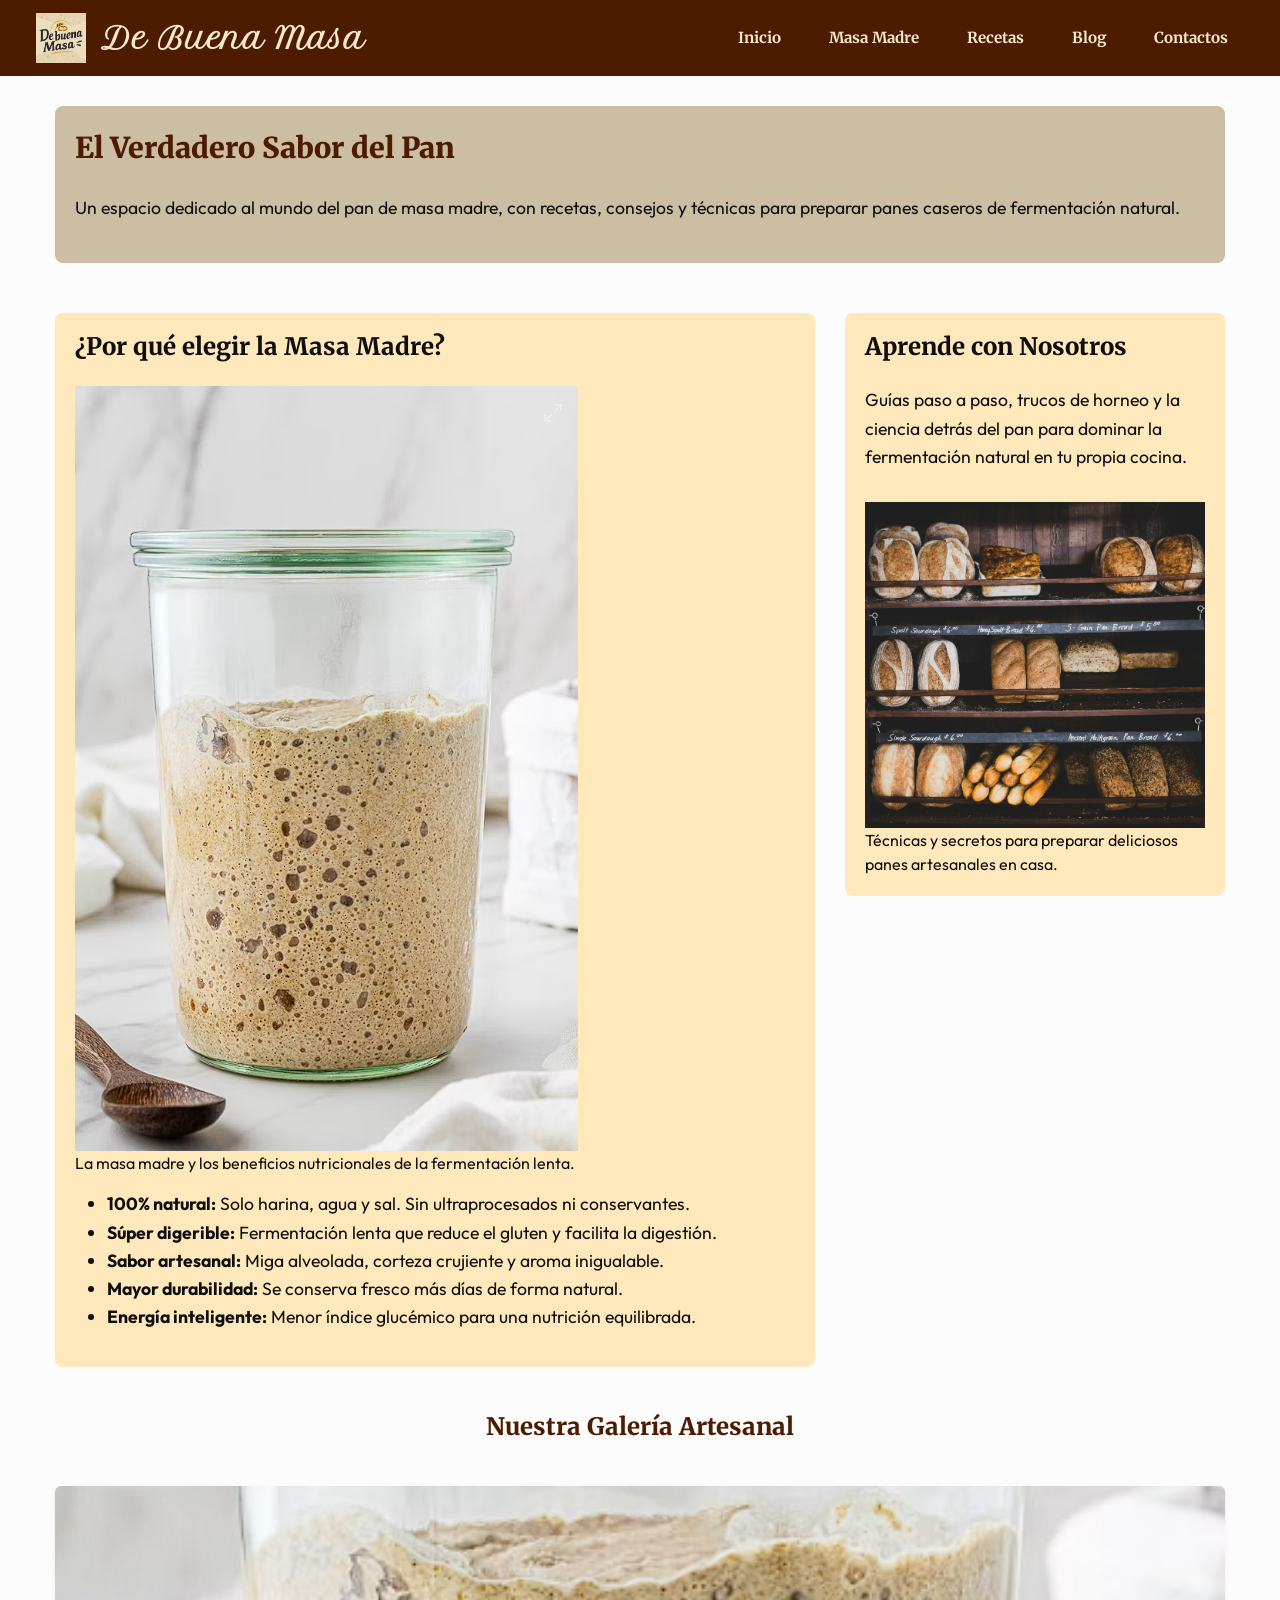
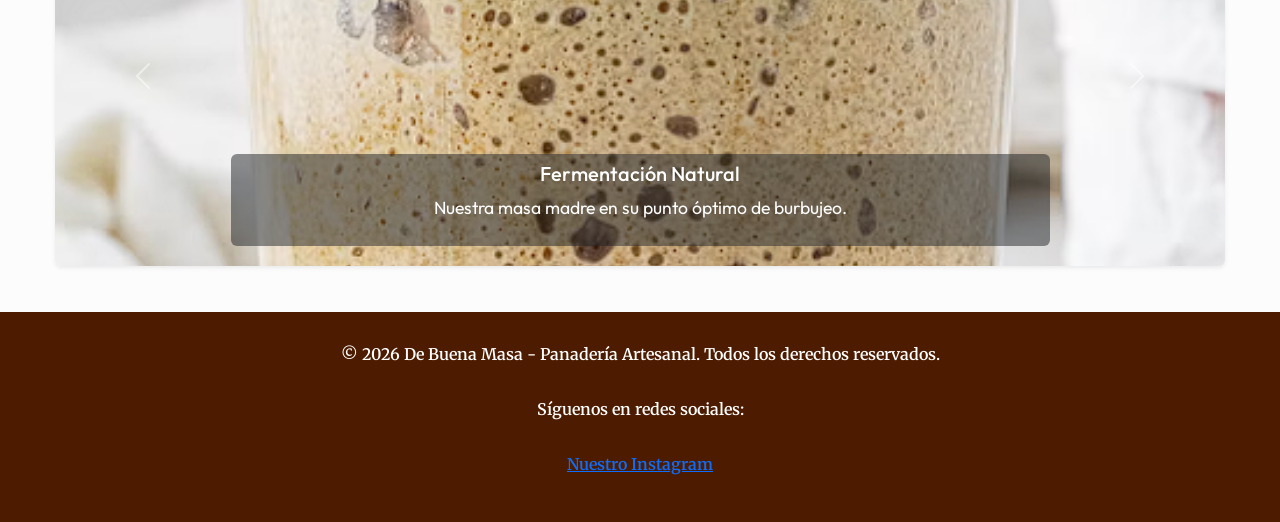
<file: index.html>
<!DOCTYPE html>
<html lang="es">
<head>
    <meta charset="UTF-8">
    <meta name="viewport" content="width=device-width, initial-scale=1.0">
    <!-- SEO Local -->
    <title>De Buena Masa | Pan de Masa Madre Artesanal y Fermentación Lenta</title>
    <meta name="description" content="Descubrí el auténtico sabor del pan de masa madre artesanal en De Buena Masa. Recetas, guías de fermentación natural y consejos para hacer pan en casa.">
    <meta name="keywords" content="masa madre, pan artesanal, fermentación lenta, recetas de pan, panadería casera, gluten digerible">
    
    <!-- Bootstrap CSS CDN -->
    <link href="https://cdn.jsdelivr.net/npm/bootstrap@5.3.3/dist/css/bootstrap.min.css" rel="stylesheet" integrity="sha384-QWTKZyjpPEjISv5WaRU9OFeRpok6YctnYmDr5pNlyT2bRjXh0JMhjY6hW+ALEwIH" crossorigin="anonymous">
    <!-- AOS CSS CDN -->
    <link href="https://unpkg.com/aos@2.3.1/dist/aos.css" rel="stylesheet">
    <!-- Google Fonts -->
    <link rel="preconnect" href="https://fonts.googleapis.com">
    <link rel="preconnect" href="https://fonts.gstatic.com" crossorigin>
    <link href="https://fonts.googleapis.com/css2?family=Merriweather:wght@700;800;900&family=Outfit:wght@400;600&family=Petit+Formal+Script&display=swap" rel="stylesheet">
    
    <!-- CSS Compilado desde SCSS -->
    <link rel="stylesheet" href="./styles/style.css">
    <link rel="shortcut icon" href="./assets/alimento.png">
</head>
<body>

    <!-- Header con Navbar Responsiva de Bootstrap -->
    <header>
        <nav class="navbar navbar-expand-lg py-2">
            <div class="container-fluid">
                <a class="navbar-brand header-brand text-decoration-none" href="./index.html">
                    <img src="./assets/debuenamasalogo.PNG" alt="Logo oficial De Buena Masa panadería artesanal">
                    <h1>De Buena Masa</h1>
                </a>
                
                <button class="navbar-toggler" type="button" data-bs-toggle="collapse" data-bs-target="#navbarNav" aria-controls="navbarNav" aria-expanded="false" aria-label="Abrir menú de navegación">
                    <span class="navbar-toggler-icon"></span>
                </button>
                
                <div class="collapse navbar-collapse justify-content-end" id="navbarNav">
                    <ul class="navbar-nav gap-3">
                        <li class="nav-item"><a class="nav-link" href="./index.html">Inicio</a></li>
                        <li class="nav-item"><a class="nav-link" href="./pages/masamadre.html">Masa Madre</a></li>
                        <li class="nav-item"><a class="nav-link" href="./pages/recetas.html">Recetas</a></li>
                        <li class="nav-item"><a class="nav-link" href="./pages/blog.html">Blog</a></li>
                        <li class="nav-item"><a class="nav-link" href="./pages/contactos.html">Contactos</a></li>
                    </ul>
                </div>
            </div>
        </nav>
    </header>

    <main>
        <!-- Sección Hero con animación AOS -->
        <section class="presentacion-de-pagina" data-aos="fade-up">
            <h2 class="primer-frase">El Verdadero Sabor del Pan</h2>
            <p>Un espacio dedicado al mundo del pan de masa madre, con recetas, consejos y técnicas para preparar panes caseros de fermentación natural.</p>
        </section>
        
        <!-- Sección ¿Por qué elegir la Masa Madre? -->
        <section data-aos="fade-right">
            <article>
                <h3>¿Por qué elegir la Masa Madre?</h3>
                <figure>
                    <img src="./assets/masamadre.PNG" alt="Frasco de vidrio con masa madre activa y burbujeante">
                    <figcaption>La masa madre y los beneficios nutricionales de la fermentación lenta.</figcaption>
                </figure>  
                <ul>
                    <li><strong>100% natural:</strong> Solo harina, agua y sal. Sin ultraprocesados ni conservantes.</li>
                    <li><strong>Súper digerible:</strong> Fermentación lenta que reduce el gluten y facilita la digestión.</li>
                    <li><strong>Sabor artesanal:</strong> Miga alveolada, corteza crujiente y aroma inigualable.</li>
                    <li><strong>Mayor durabilidad:</strong> Se conserva fresco más días de forma natural.</li>
                    <li><strong>Energía inteligente:</strong> Menor índice glucémico para una nutrición equilibrada.</li>
                </ul>
            </article>
        </section>

        <!-- Sección Aprende con Nosotros -->
        <section id="aprendeconnosotros" data-aos="fade-left">
            <article>
                <h3>Aprende con Nosotros</h3>
                <p>Guías paso a paso, trucos de horneo y la ciencia detrás del pan para dominar la fermentación natural en tu propia cocina.</p>
                <figure>
                    <img src="./assets/panaderia2.jpg" alt="Variedad de panes de masa madre recién horneados en góndolas">
                    <figcaption>Técnicas y secretos para preparar deliciosos panes artesanales en casa.</figcaption>
                </figure>
            </article>
        </section>

        <!-- Galería con Carousel de Bootstrap -->
        <section class="galeria-section w-100 my-3" data-aos="zoom-in">
            <h3 class="text-center mb-4" style="font-family: 'Merriweather', serif; color: #4D1C00;">Nuestra Galería Artesanal</h3>
            <div id="galeriaCarousel" class="carousel slide shadow-sm rounded overflow-hidden" data-bs-ride="carousel">
                <div class="carousel-inner">
                    <div class="carousel-item active">
                        <img src="./assets/masamadre.PNG" class="d-block w-100 object-fit-cover" style="height: 380px;" alt="Frasco de cultivo de masa madre en fermentación">
                        <div class="carousel-caption d-none d-md-block bg-dark bg-opacity-50 rounded p-2">
                            <h5>Fermentación Natural</h5>
                            <p>Nuestra masa madre en su punto óptimo de burbujeo.</p>
                        </div>
                    </div>
                    <div class="carousel-item">
                        <img src="./assets/panaderia2.jpg" class="d-block w-100 object-fit-cover" style="height: 380px;" alt="Exhibición de panes de campo artesanales">
                        <div class="carousel-caption d-none d-md-block bg-dark bg-opacity-50 rounded p-2">
                            <h5>Horneado Diario</h5>
                            <p>Cortezas crujientes y migas alveoladas únicas.</p>
                        </div>
                    </div>
                </div>
                <button class="carousel-control-prev" type="button" data-bs-target="#galeriaCarousel" data-bs-slide="prev">
                    <span class="carousel-control-prev-icon" aria-hidden="true"></span>
                    <span class="visually-hidden">Anterior</span>
                </button>
                <button class="carousel-control-next" type="button" data-bs-target="#galeriaCarousel" data-bs-slide="next">
                    <span class="carousel-control-next-icon" aria-hidden="true"></span>
                    <span class="visually-hidden">Siguiente</span>
                </button>
            </div>
        </section>
    </main>

    <footer>
        <p>© 2026 De Buena Masa - Panadería Artesanal. Todos los derechos reservados.</p>
        <p>Síguenos en redes sociales:</p>
        <ul>
            <li><a href="https://www.instagram.com/?hl=en" target="_blank" rel="noopener">Nuestro Instagram</a></li>
        </ul>
    </footer>

    <!-- Bootstrap JS Bundle CDN -->
    <script src="https://cdn.jsdelivr.net/npm/bootstrap@5.3.3/dist/js/bootstrap.bundle.min.js" integrity="sha384-YvpcrYf0tY3lHB60NNkmXc5s9fDVZLESaAA55NDzOxhy9GkcIdslK1eN7N6jIeHz" crossorigin="anonymous"></script>
    <!-- AOS JS CDN -->
    <script src="https://unpkg.com/aos@2.3.1/dist/aos.js"></script>
    <script>
        AOS.init({ duration: 800, once: true });
    </script>
</body>
</html>
</file>
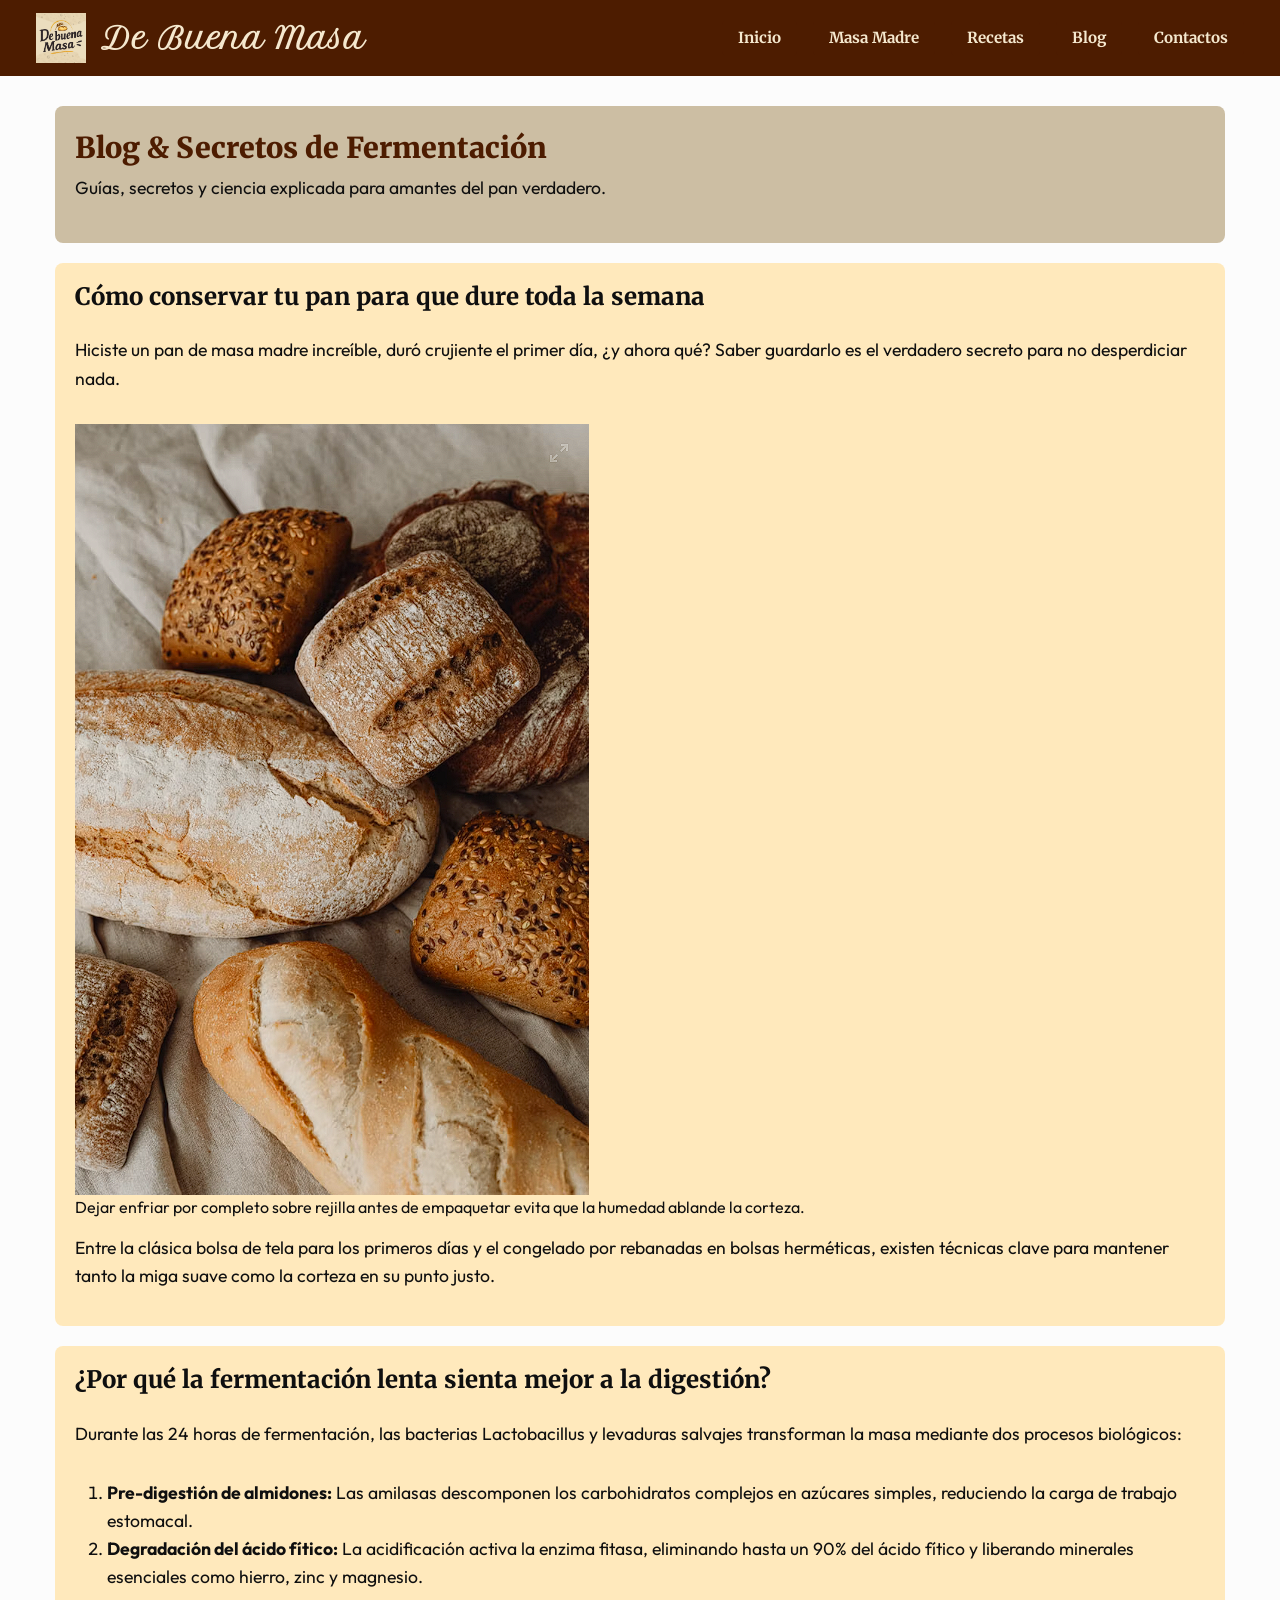
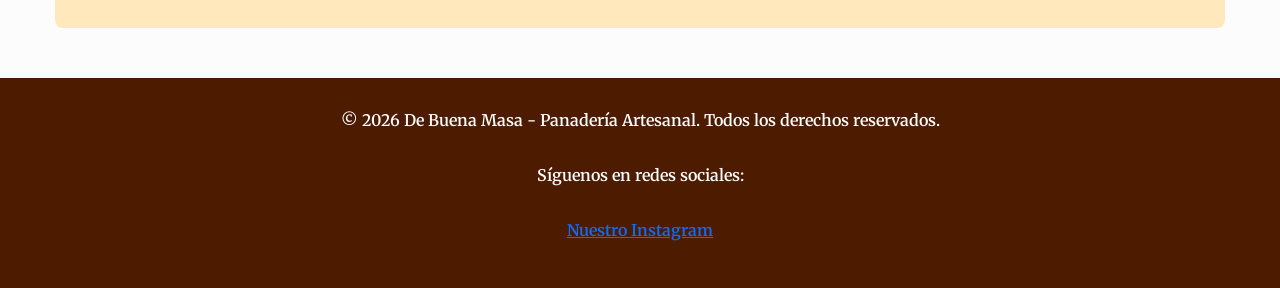
<file: pages/blog.html>
<!DOCTYPE html>
<html lang="es">
<head>
    <meta charset="UTF-8">
    <meta name="viewport" content="width=device-width, initial-scale=1.0">
    <!-- SEO Local -->
    <title>De Buena Masa | Blog y Consejos de Panadería</title>
    <meta name="description" content="Artículos de divulgación sobre conservación del pan casero, bioquímica de la fermentación lenta y tips para mantener la corteza crujiente.">
    <meta name="keywords" content="blog de panaderia, conservar pan de masa madre, acido fitico, lactobacillus, congelar pan casero">
    
    <!-- Bootstrap CSS CDN -->
    <link href="https://cdn.jsdelivr.net/npm/bootstrap@5.3.3/dist/css/bootstrap.min.css" rel="stylesheet" integrity="sha384-QWTKZyjpPEjISv5WaRU9OFeRpok6YctnYmDr5pNlyT2bRjXh0JMhjY6hW+ALEwIH" crossorigin="anonymous">
    <!-- AOS CSS -->
    <link href="https://unpkg.com/aos@2.3.1/dist/aos.css" rel="stylesheet">
    <!-- Google Fonts -->
    <link rel="preconnect" href="https://fonts.googleapis.com">
    <link rel="preconnect" href="https://fonts.gstatic.com" crossorigin>
    <link href="https://fonts.googleapis.com/css2?family=Merriweather:wght@700;800;900&family=Outfit:wght@400;600&family=Petit+Formal+Script&display=swap" rel="stylesheet">
    
    <link rel="stylesheet" href="../styles/style.css">
    <link rel="shortcut icon" href="../assets/alimento.png">
</head>
<body class="page-internal">
    <header>
        <nav class="navbar navbar-expand-lg py-2">
            <div class="container-fluid">
                <a class="navbar-brand header-brand text-decoration-none" href="../index.html">
                    <img src="../assets/debuenamasalogo.PNG" alt="Logo De Buena Masa panadería artesanal">
                    <h1>De Buena Masa</h1>
                </a>
                
                <button class="navbar-toggler" type="button" data-bs-toggle="collapse" data-bs-target="#navbarNav" aria-controls="navbarNav" aria-expanded="false" aria-label="Abrir navegación">
                    <span class="navbar-toggler-icon"></span>
                </button>
                
                <div class="collapse navbar-collapse justify-content-end" id="navbarNav">
                    <ul class="navbar-nav gap-3">
                        <li class="nav-item"><a class="nav-link" href="../index.html">Inicio</a></li>
                        <li class="nav-item"><a class="nav-link" href="./masamadre.html">Masa Madre</a></li>
                        <li class="nav-item"><a class="nav-link" href="./recetas.html">Recetas</a></li>
                        <li class="nav-item"><a class="nav-link" href="./blog.html">Blog</a></li>
                        <li class="nav-item"><a class="nav-link" href="./contactos.html">Contactos</a></li>
                    </ul>
                </div>
            </div>
        </nav>
    </header>

    <main>
        <section data-aos="fade-up">
            <div class="presentacion-de-pagina">
                <h2 class="primer-frase">Blog & Secretos de Fermentación</h2>
                <p>Guías, secretos y ciencia explicada para amantes del pan verdadero.</p>
            </div>

            <article class="notiblog" data-aos="fade-right">
                <h3>Cómo conservar tu pan para que dure toda la semana</h3>
                <p>Hiciste un pan de masa madre increíble, duró crujiente el primer día, ¿y ahora qué? Saber guardarlo es el verdadero secreto para no desperdiciar nada.</p>
                <figure>
                    <img src="../assets/muchospanes.PNG" alt="Panes artesanales amontonados sobre una mesa de trabajo">
                    <figcaption>Dejar enfriar por completo sobre rejilla antes de empaquetar evita que la humedad ablande la corteza.</figcaption>
                </figure>
                <p>Entre la clásica bolsa de tela para los primeros días y el congelado por rebanadas en bolsas herméticas, existen técnicas clave para mantener tanto la miga suave como la corteza en su punto justo.</p>
            </article>

            <article class="notiblog" data-aos="fade-left">
                <h3>¿Por qué la fermentación lenta sienta mejor a la digestión?</h3>
                <p>Durante las 24 horas de fermentación, las bacterias Lactobacillus y levaduras salvajes transforman la masa mediante dos procesos biológicos:</p>
                <ol>
                    <li><strong>Pre-digestión de almidones:</strong> Las amilasas descomponen los carbohidratos complejos en azúcares simples, reduciendo la carga de trabajo estomacal.</li>
                    <li><strong>Degradación del ácido fítico:</strong> La acidificación activa la enzima fitasa, eliminando hasta un 90% del ácido fítico y liberando minerales esenciales como hierro, zinc y magnesio.</li>
                </ol>
            </article>
        </section>
    </main>

    <footer>
        <p>© 2026 De Buena Masa - Panadería Artesanal. Todos los derechos reservados.</p>
        <p>Síguenos en redes sociales:</p>
        <ul>
            <li><a href="https://www.instagram.com/?hl=en" target="_blank" rel="noopener">Nuestro Instagram</a></li>
        </ul>
    </footer>

    <!-- Bootstrap JS CDN -->
    <script src="https://cdn.jsdelivr.net/npm/bootstrap@5.3.3/dist/js/bootstrap.bundle.min.js" integrity="sha384-YvpcrYf0tY3lHB60NNkmXc5s9fDVZLESaAA55NDzOxhy9GkcIdslK1eN7N6jIeHz" crossorigin="anonymous"></script>
    <script src="https://unpkg.com/aos@2.3.1/dist/aos.js"></script>
    <script>
        AOS.init({ duration: 800, once: true });
    </script>
</body>
</html>
</file>
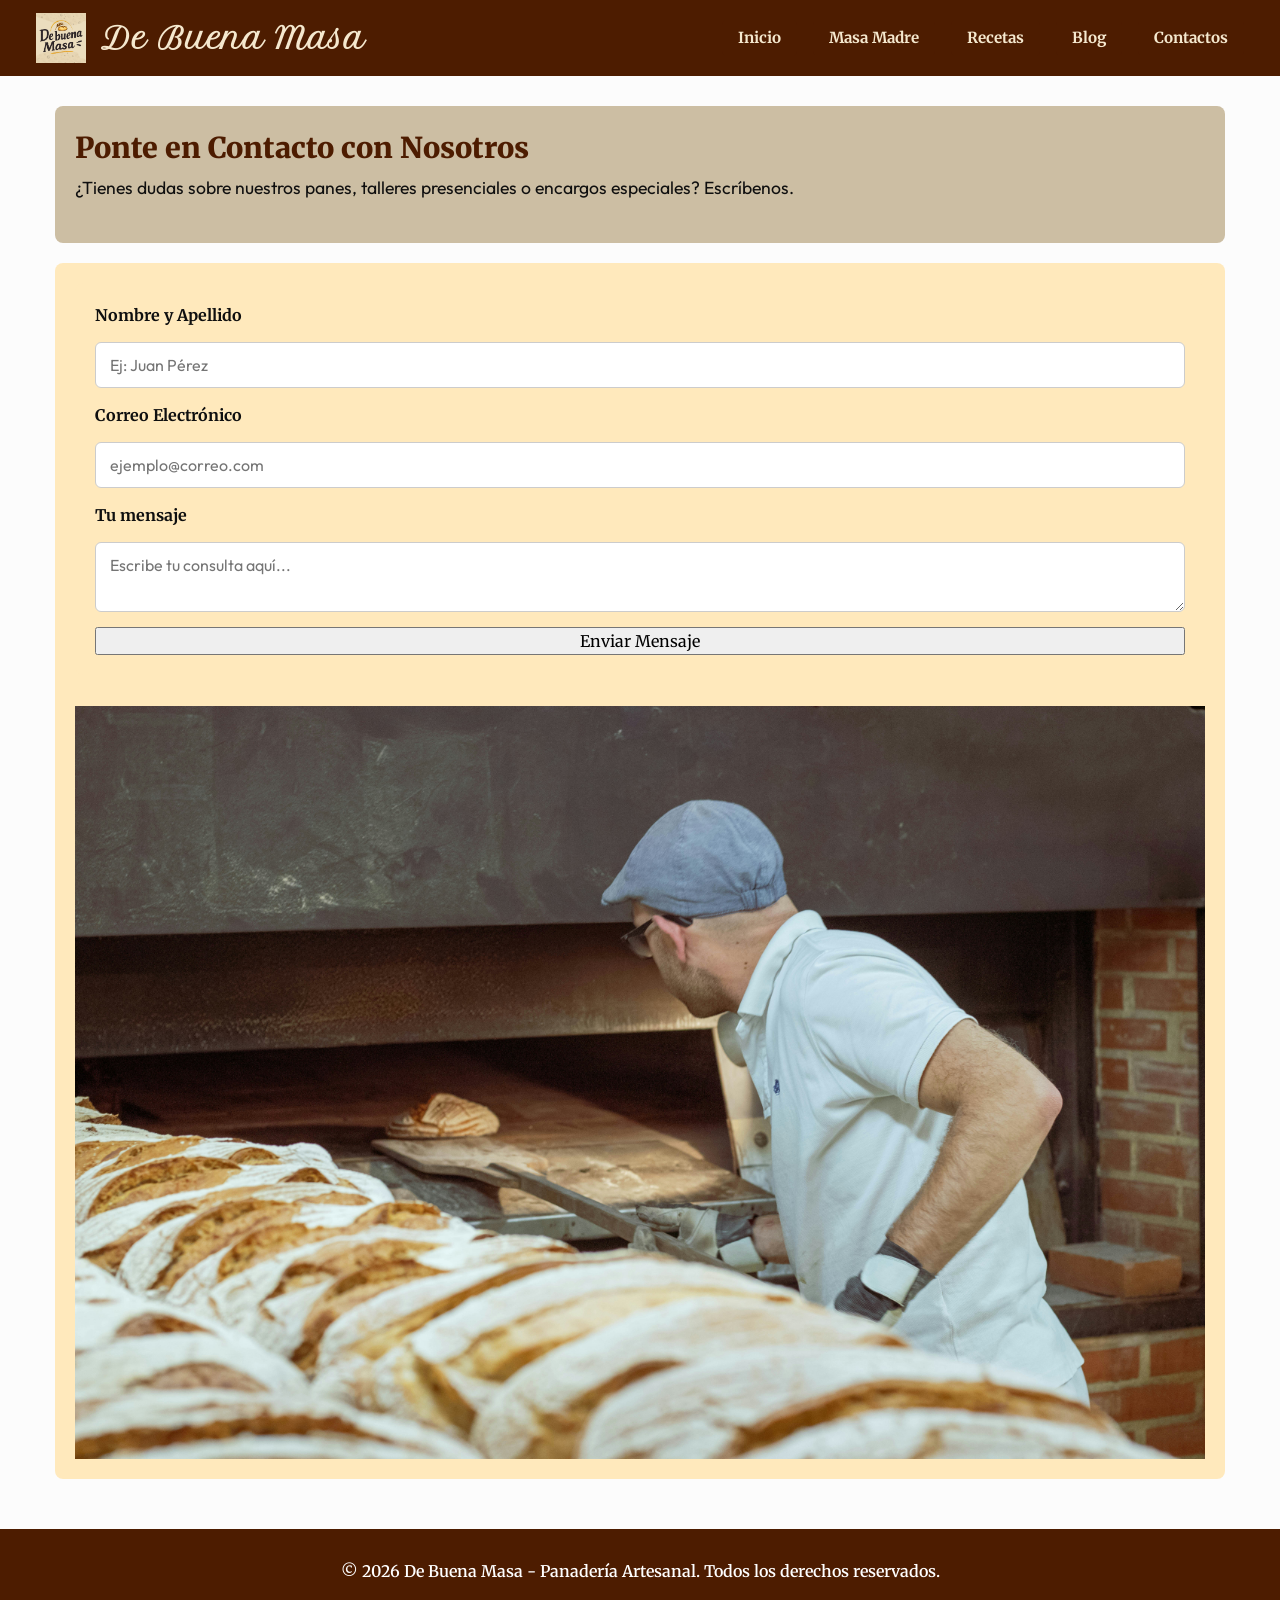
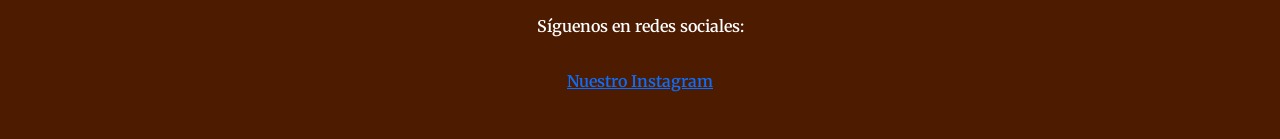
<file: pages/contactos.html>
<!DOCTYPE html>
<html lang="es">
<head>
    <meta charset="UTF-8">
    <meta name="viewport" content="width=device-width, initial-scale=1.0">
    <!-- SEO Local -->
    <title>De Buena Masa | Contacto y Pedidos Especiales</title>
    <meta name="description" content="Ponte en contacto con el equipo de De Buena Masa. Consultas sobre talleres de fermentación, pedidos especiales de panadería y asesoramiento.">
    <meta name="keywords" content="contacto panaderia, talleres masa madre, pedidos especiales pan, consultas fermentacion">
    
    <!-- Bootstrap CSS CDN -->
    <link href="https://cdn.jsdelivr.net/npm/bootstrap@5.3.3/dist/css/bootstrap.min.css" rel="stylesheet" integrity="sha384-QWTKZyjpPEjISv5WaRU9OFeRpok6YctnYmDr5pNlyT2bRjXh0JMhjY6hW+ALEwIH" crossorigin="anonymous">
    <!-- AOS CSS -->
    <link href="https://unpkg.com/aos@2.3.1/dist/aos.css" rel="stylesheet">
    <!-- Google Fonts -->
    <link rel="preconnect" href="https://fonts.googleapis.com">
    <link rel="preconnect" href="https://fonts.gstatic.com" crossorigin>
    <link href="https://fonts.googleapis.com/css2?family=Merriweather:wght@700;800;900&family=Outfit:wght@400;600&family=Petit+Formal+Script&display=swap" rel="stylesheet">
    
    <link rel="stylesheet" href="../styles/style.css">
    <link rel="shortcut icon" href="../assets/alimento.png">
</head>
<body class="page-internal">
    <header>
        <nav class="navbar navbar-expand-lg py-2">
            <div class="container-fluid">
                <a class="navbar-brand header-brand text-decoration-none" href="../index.html">
                    <img src="../assets/debuenamasalogo.PNG" alt="Logo De Buena Masa panadería artesanal">
                    <h1>De Buena Masa</h1>
                </a>
                
                <button class="navbar-toggler" type="button" data-bs-toggle="collapse" data-bs-target="#navbarNav" aria-controls="navbarNav" aria-expanded="false" aria-label="Abrir navegación">
                    <span class="navbar-toggler-icon"></span>
                </button>
                
                <div class="collapse navbar-collapse justify-content-end" id="navbarNav">
                    <ul class="navbar-nav gap-3">
                        <li class="nav-item"><a class="nav-link" href="../index.html">Inicio</a></li>
                        <li class="nav-item"><a class="nav-link" href="./masamadre.html">Masa Madre</a></li>
                        <li class="nav-item"><a class="nav-link" href="./recetas.html">Recetas</a></li>
                        <li class="nav-item"><a class="nav-link" href="./blog.html">Blog</a></li>
                        <li class="nav-item"><a class="nav-link" href="./contactos.html">Contactos</a></li>
                    </ul>
                </div>
            </div>
        </nav>
    </header>

    <main>
        <section data-aos="fade-up">
            <div class="presentacion-de-pagina">
                <h2 class="primer-frase">Ponte en Contacto con Nosotros</h2>
                <p>¿Tienes dudas sobre nuestros panes, talleres presenciales o encargos especiales? Escríbenos.</p>
            </div>

            <article data-aos="zoom-in">
                <form action="#" method="POST">
                    <label for="nombreyapellido">Nombre y Apellido</label>
                    <input type="text" id="nombreyapellido" name="nombre" placeholder="Ej: Juan Pérez" required>
                    
                    <label for="email">Correo Electrónico</label>
                    <input type="email" id="email" name="email" placeholder="ejemplo@correo.com" required>
                    
                    <label for="tumensaje">Tu mensaje</label>
                    <textarea id="tumensaje" name="mensaje" placeholder="Escribe tu consulta aquí..." required></textarea>
                    
                    <input type="submit" value="Enviar Mensaje">
                </form>
                <figure class="mt-3">
                    <img src="../assets/panaderia.jpg" alt="Panes artesanales horneándose en un horno de piedra tradicional">
                </figure>
            </article>
        </section>
    </main>

    <footer>
        <p>© 2026 De Buena Masa - Panadería Artesanal. Todos los derechos reservados.</p>
        <p>Síguenos en redes sociales:</p>
        <ul>
            <li><a href="https://www.instagram.com/?hl=en" target="_blank" rel="noopener">Nuestro Instagram</a></li>
        </ul>
    </footer>

    <!-- Bootstrap JS CDN -->
    <script src="https://cdn.jsdelivr.net/npm/bootstrap@5.3.3/dist/js/bootstrap.bundle.min.js" integrity="sha384-YvpcrYf0tY3lHB60NNkmXc5s9fDVZLESaAA55NDzOxhy9GkcIdslK1eN7N6jIeHz" crossorigin="anonymous"></script>
    <script src="https://unpkg.com/aos@2.3.1/dist/aos.js"></script>
    <script>
        AOS.init({ duration: 800, once: true });
    </script>
</body>
</html>
</file>
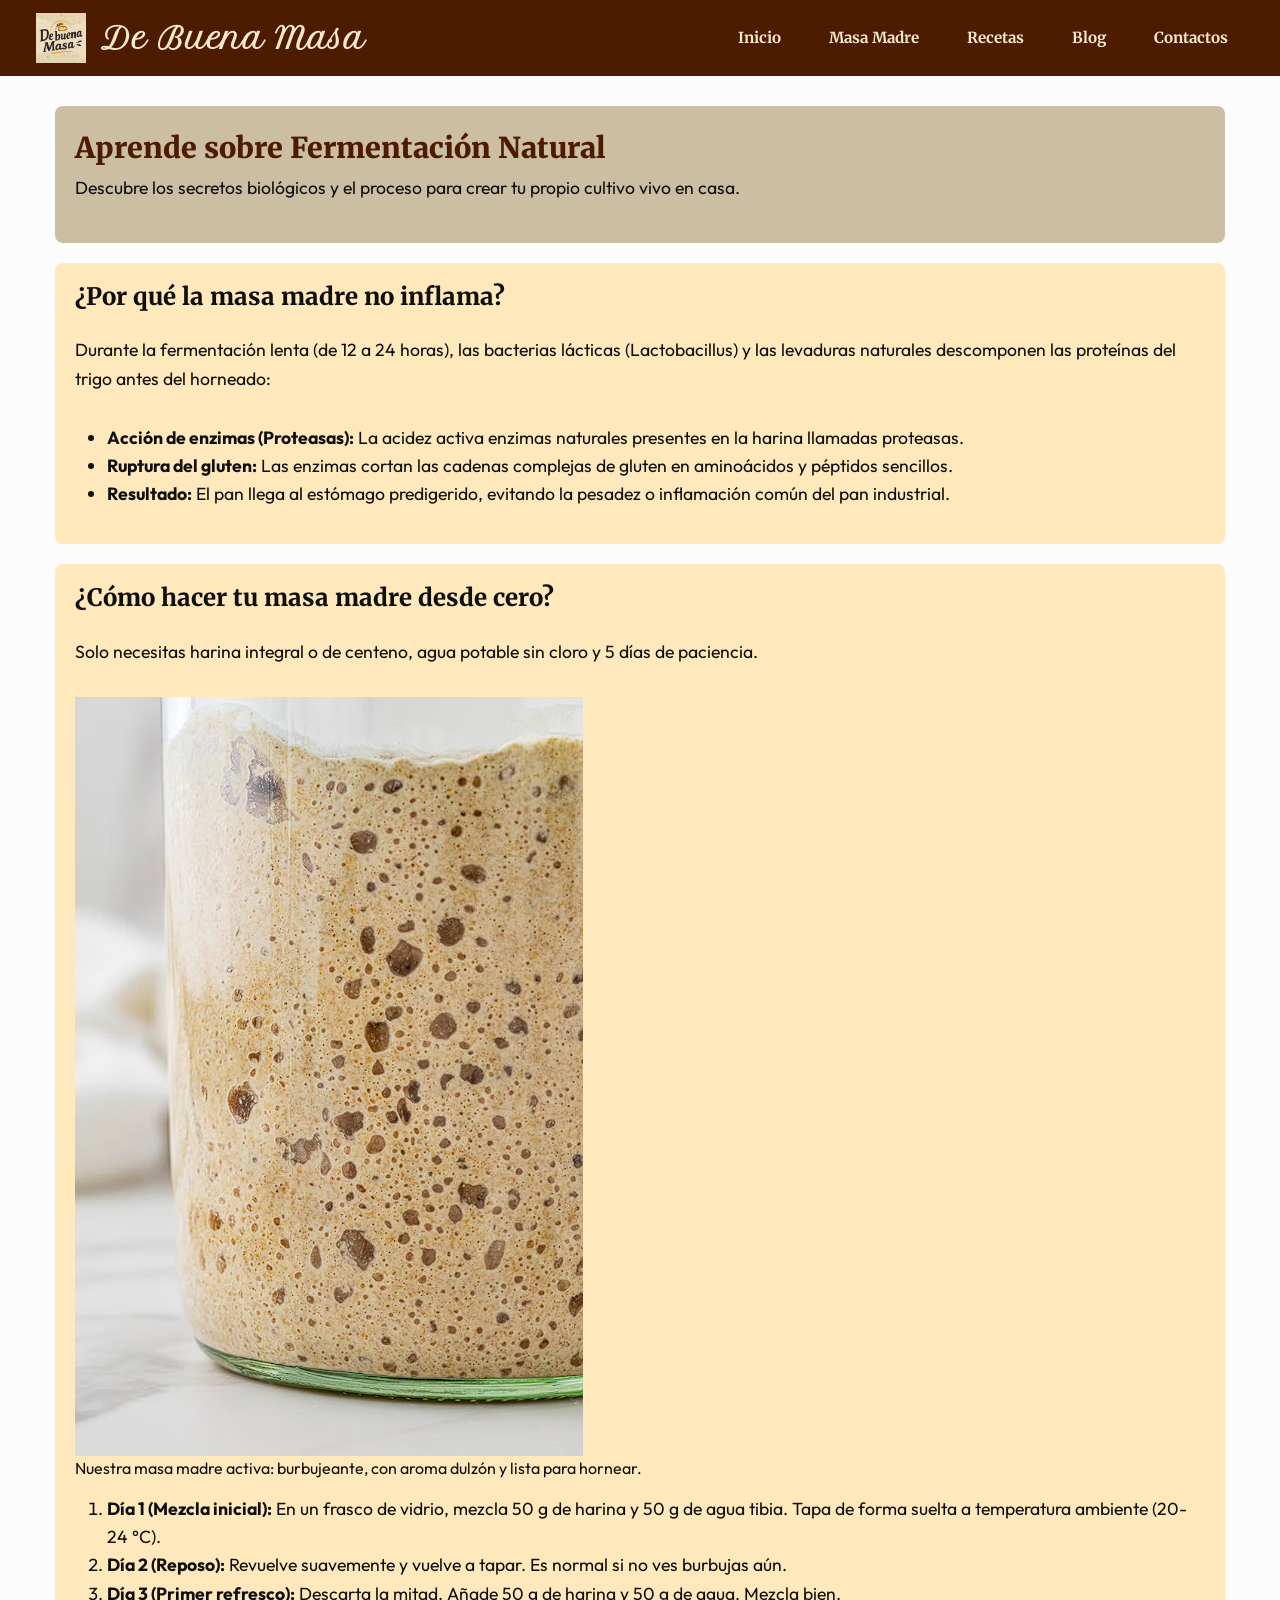
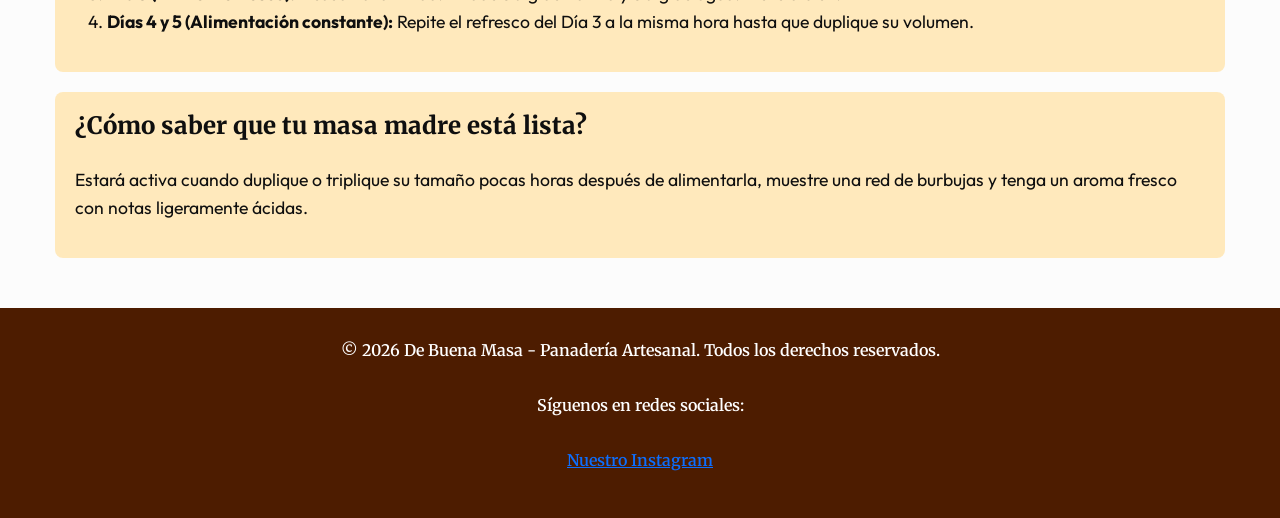
<file: pages/masamadre.html>
<!DOCTYPE html>
<html lang="es">
<head>
    <meta charset="UTF-8">
    <meta name="viewport" content="width=device-width, initial-scale=1.0">
    <!-- SEO Local -->
    <title>De Buena Masa | Guía Completa de Masa Madre y Fermentación</title>
    <meta name="description" content="Aprende cómo hacer tu propia masa madre desde cero en 5 días. Descubre la ciencia de la fermentación natural y por qué no produce inflamación.">
    <meta name="keywords" content="como hacer masa madre, fermentacion natural, microbiologia del pan, lactobacillus, digestibilidad pan">
    
    <!-- Bootstrap CSS CDN -->
    <link href="https://cdn.jsdelivr.net/npm/bootstrap@5.3.3/dist/css/bootstrap.min.css" rel="stylesheet" integrity="sha384-QWTKZyjpPEjISv5WaRU9OFeRpok6YctnYmDr5pNlyT2bRjXh0JMhjY6hW+ALEwIH" crossorigin="anonymous">
    <!-- AOS CSS -->
    <link href="https://unpkg.com/aos@2.3.1/dist/aos.css" rel="stylesheet">
    <!-- Google Fonts -->
    <link rel="preconnect" href="https://fonts.googleapis.com">
    <link rel="preconnect" href="https://fonts.gstatic.com" crossorigin>
    <link href="https://fonts.googleapis.com/css2?family=Merriweather:wght@700;800;900&family=Outfit:wght@400;600&family=Petit+Formal+Script&display=swap" rel="stylesheet">
    
    <link rel="stylesheet" href="../styles/style.css">
    <link rel="shortcut icon" href="../assets/alimento.png">
</head>
<body class="page-internal">
    <header>
        <nav class="navbar navbar-expand-lg py-2">
            <div class="container-fluid">
                <a class="navbar-brand header-brand text-decoration-none" href="../index.html">
                    <img src="../assets/debuenamasalogo.PNG" alt="Logo De Buena Masa panadería artesanal">
                    <h1>De Buena Masa</h1>
                </a>
                
                <button class="navbar-toggler" type="button" data-bs-toggle="collapse" data-bs-target="#navbarNav" aria-controls="navbarNav" aria-expanded="false" aria-label="Abrir navegación">
                    <span class="navbar-toggler-icon"></span>
                </button>
                
                <div class="collapse navbar-collapse justify-content-end" id="navbarNav">
                    <ul class="navbar-nav gap-3">
                        <li class="nav-item"><a class="nav-link" href="../index.html">Inicio</a></li>
                        <li class="nav-item"><a class="nav-link" href="./masamadre.html">Masa Madre</a></li>
                        <li class="nav-item"><a class="nav-link" href="./recetas.html">Recetas</a></li>
                        <li class="nav-item"><a class="nav-link" href="./blog.html">Blog</a></li>
                        <li class="nav-item"><a class="nav-link" href="./contactos.html">Contactos</a></li>
                    </ul>
                </div>
            </div>
        </nav>
    </header>

    <main>
        <section data-aos="fade-up">
            <div class="presentacion-de-pagina">
                <h2 class="primer-frase">Aprende sobre Fermentación Natural</h2>
                <p>Descubre los secretos biológicos y el proceso para crear tu propio cultivo vivo en casa.</p>
            </div>

            <article data-aos="fade-right">
                <h3>¿Por qué la masa madre no inflama?</h3>
                <p>Durante la fermentación lenta (de 12 a 24 horas), las bacterias lácticas (Lactobacillus) y las levaduras naturales descomponen las proteínas del trigo antes del horneado:</p>
                <ul>
                    <li><strong>Acción de enzimas (Proteasas):</strong> La acidez activa enzimas naturales presentes en la harina llamadas proteasas.</li>
                    <li><strong>Ruptura del gluten:</strong> Las enzimas cortan las cadenas complejas de gluten en aminoácidos y péptidos sencillos.</li>
                    <li><strong>Resultado:</strong> El pan llega al estómago predigerido, evitando la pesadez o inflamación común del pan industrial.</li>
                </ul>
            </article>

            <article data-aos="fade-left">
                <h3>¿Cómo hacer tu masa madre desde cero?</h3>
                <p>Solo necesitas harina integral o de centeno, agua potable sin cloro y 5 días de paciencia.</p>
                <figure>
                    <img src="../assets/masamadre2.PNG" alt="Frasco de cristal con masa madre lista y llena de burbujas de aire">
                    <figcaption>Nuestra masa madre activa: burbujeante, con aroma dulzón y lista para hornear.</figcaption>
                </figure>
                <ol>
                    <li><strong>Día 1 (Mezcla inicial):</strong> En un frasco de vidrio, mezcla 50 g de harina y 50 g de agua tibia. Tapa de forma suelta a temperatura ambiente (20-24 °C).</li>
                    <li><strong>Día 2 (Reposo):</strong> Revuelve suavemente y vuelve a tapar. Es normal si no ves burbujas aún.</li>
                    <li><strong>Día 3 (Primer refresco):</strong> Descarta la mitad. Añade 50 g de harina y 50 g de agua. Mezcla bien.</li>
                    <li><strong>Días 4 y 5 (Alimentación constante):</strong> Repite el refresco del Día 3 a la misma hora hasta que duplique su volumen.</li>
                </ol>
            </article>

            <article data-aos="zoom-in">
                <h3>¿Cómo saber que tu masa madre está lista?</h3>
                <p>Estará activa cuando duplique o triplique su tamaño pocas horas después de alimentarla, muestre una red de burbujas y tenga un aroma fresco con notas ligeramente ácidas.</p>
            </article>
        </section>
    </main>

    <footer>
        <p>© 2026 De Buena Masa - Panadería Artesanal. Todos los derechos reservados.</p>
        <p>Síguenos en redes sociales:</p>
        <ul>
            <li><a href="https://www.instagram.com/?hl=en" target="_blank" rel="noopener">Nuestro Instagram</a></li>
        </ul>
    </footer>

    <!-- Bootstrap JS CDN -->
    <script src="https://cdn.jsdelivr.net/npm/bootstrap@5.3.3/dist/js/bootstrap.bundle.min.js" integrity="sha384-YvpcrYf0tY3lHB60NNkmXc5s9fDVZLESaAA55NDzOxhy9GkcIdslK1eN7N6jIeHz" crossorigin="anonymous"></script>
    <script src="https://unpkg.com/aos@2.3.1/dist/aos.js"></script>
    <script>
        AOS.init({ duration: 800, once: true });
    </script>
</body>
</html>
</file>
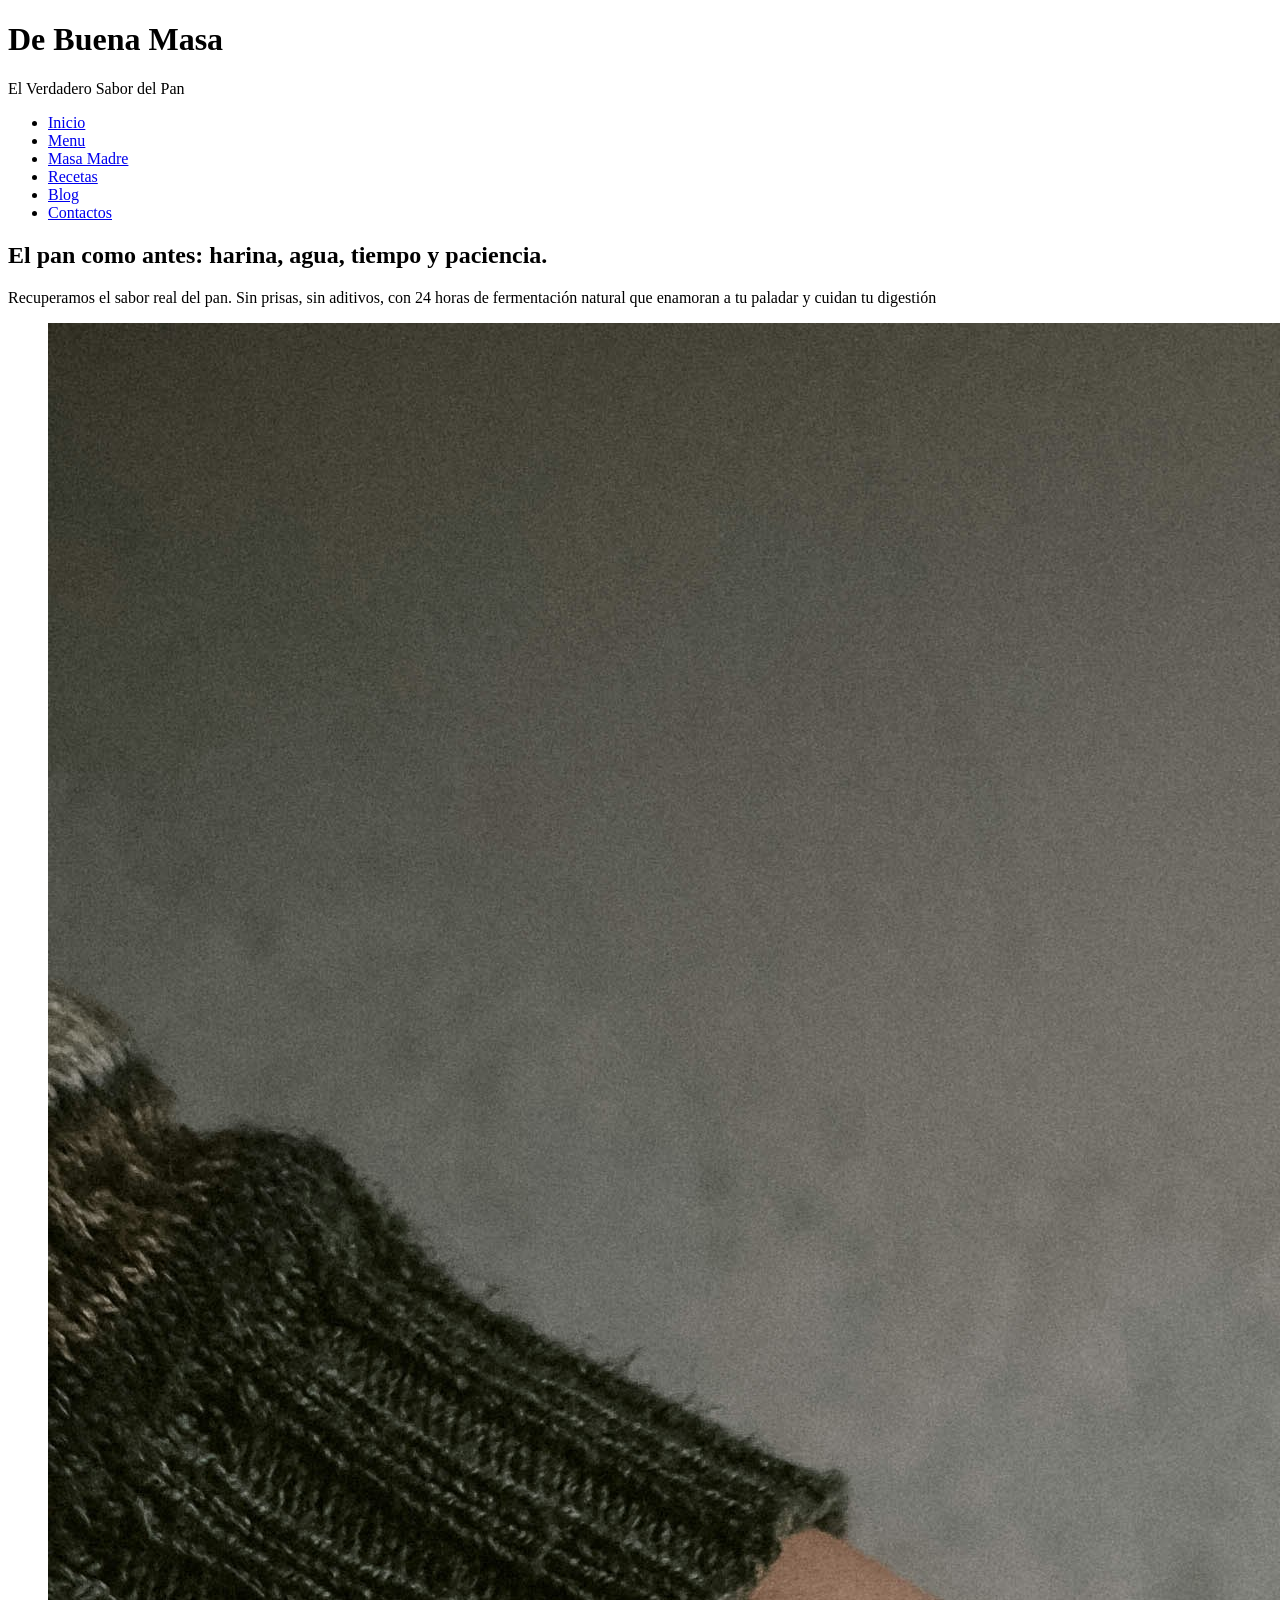
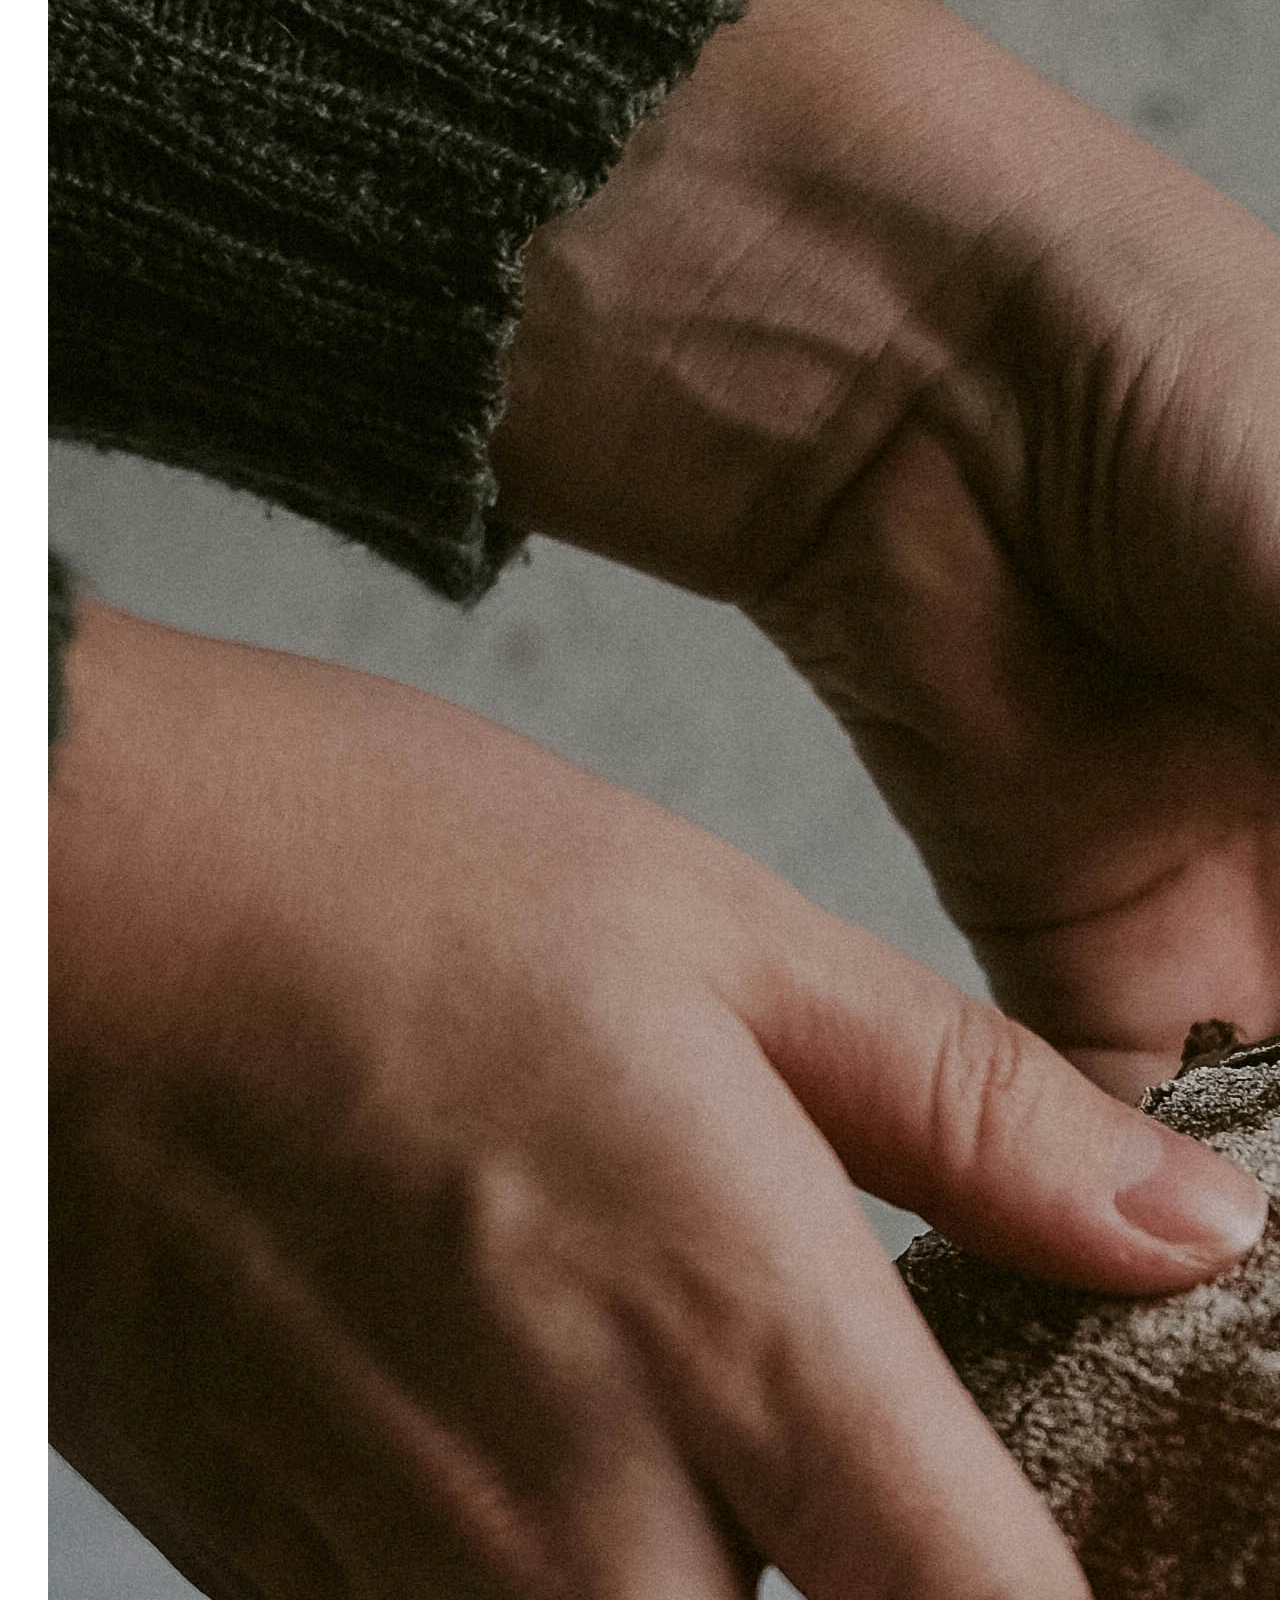
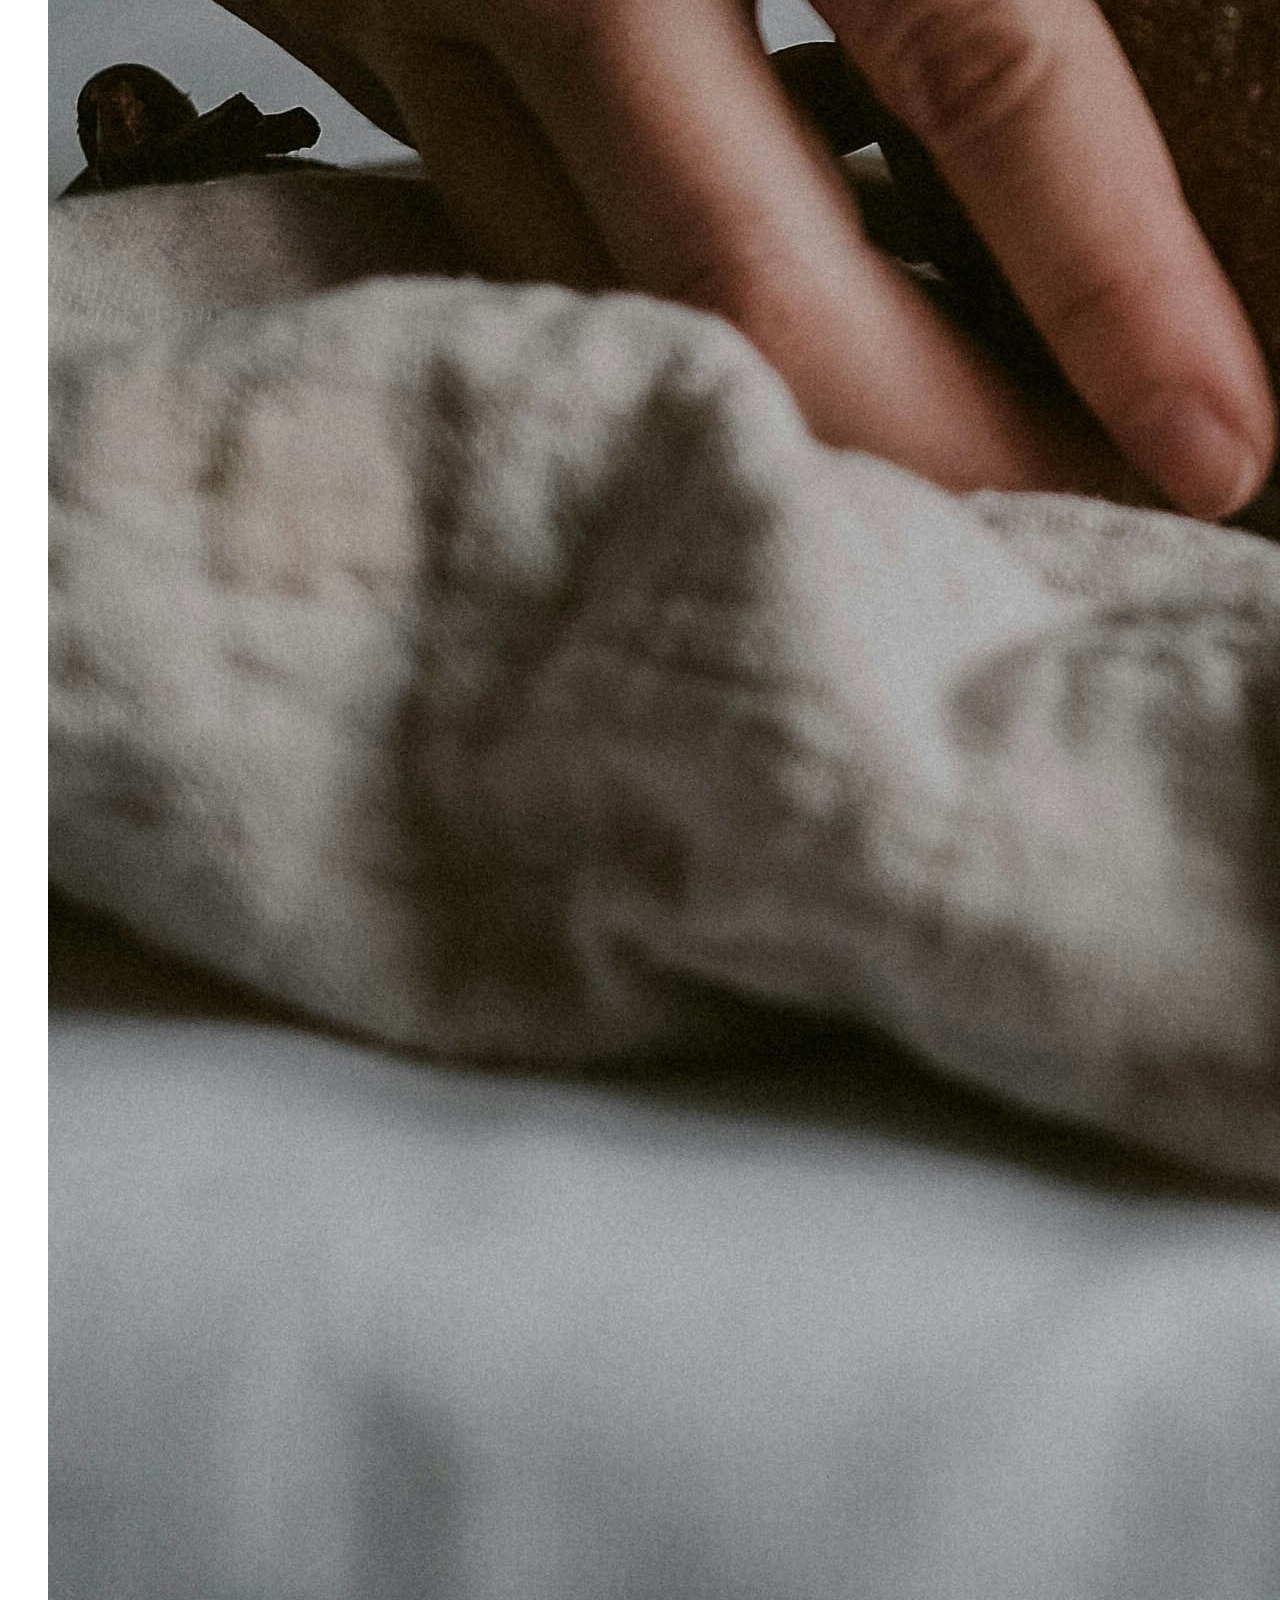
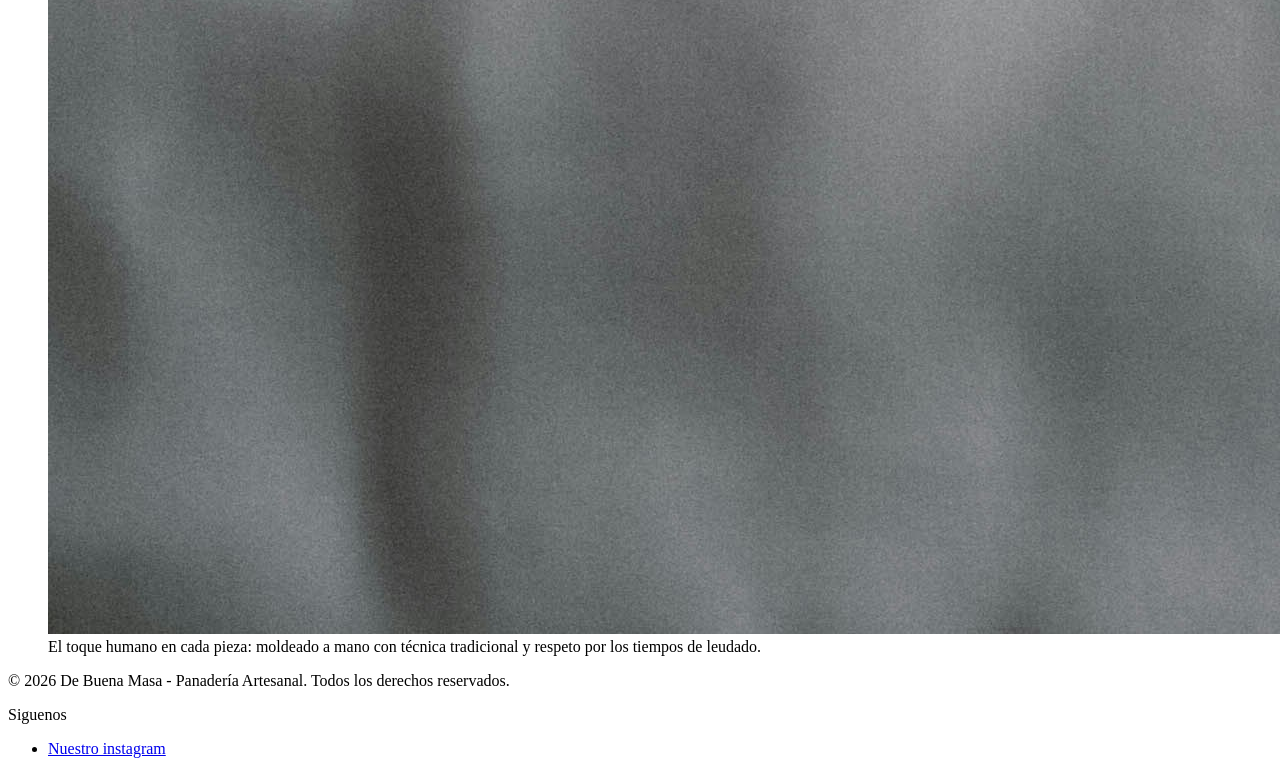
<file: pages/menu.html>
<!DOCTYPE html>
<html lang="en">
<head>
    <meta charset="UTF-8">
    <meta name="viewport" content="width=device-width, initial-scale=1.0">
    <title>De Buena Masa | Menu </title>
</head>
<body>
    <header>
        <!-- HEADER: Encierra todo lo que va que tener el encabezado, menu, contacto, nosotros, blog, tienda,  -->
        <!-- HEADER generalmente se repite en todos los archivos -->

        <!-- H1: Para titulo principal -->
         <h1>De Buena Masa</h1>
         <p>El Verdadero Sabor del Pan</p> 

         <nav>
            <ul>
                <li><a href="../index.html">Inicio</a></li>
                <li><a href="#">Menu</a></li>
                <li><a href="./masamadre.html">Masa Madre</a></li>
                <li><a href="./recetas.html">Recetas</a></li>
                <li><a href="./blog.html">Blog</a></li>
                <li><a href="./contactos.html">Contactos</a></li>
            </ul>
         </nav>
         <main>
            <section>
                <article>
                <h2>El pan como antes: harina, agua, tiempo y paciencia.</h2>
                <p>Recuperamos el sabor real del pan. Sin prisas, sin aditivos, con 24 horas de fermentación natural que enamoran a tu paladar y cuidan tu digestión</p>
                </article>
                    <figure>
                        <img src="../assets/manosenpan.jpg" alt="Manos agarrando un pan">
                        <figcaption>El toque humano en cada pieza: moldeado a mano con técnica tradicional y respeto por los tiempos de leudado.</figcaption>
                    </figure>
                <article>

                </article>
            </section>
         </main>
    </header>
        <footer>
            <p>© 2026 De Buena Masa - Panadería Artesanal. Todos los derechos reservados.</p>
            <p>Siguenos</p>
            <ul>
                <li><a href="https://www.instagram.com/?hl=en" target="_blank" >Nuestro instagram</a></li>
            </ul>
         </footer>
    
</body>
</html>
</file>
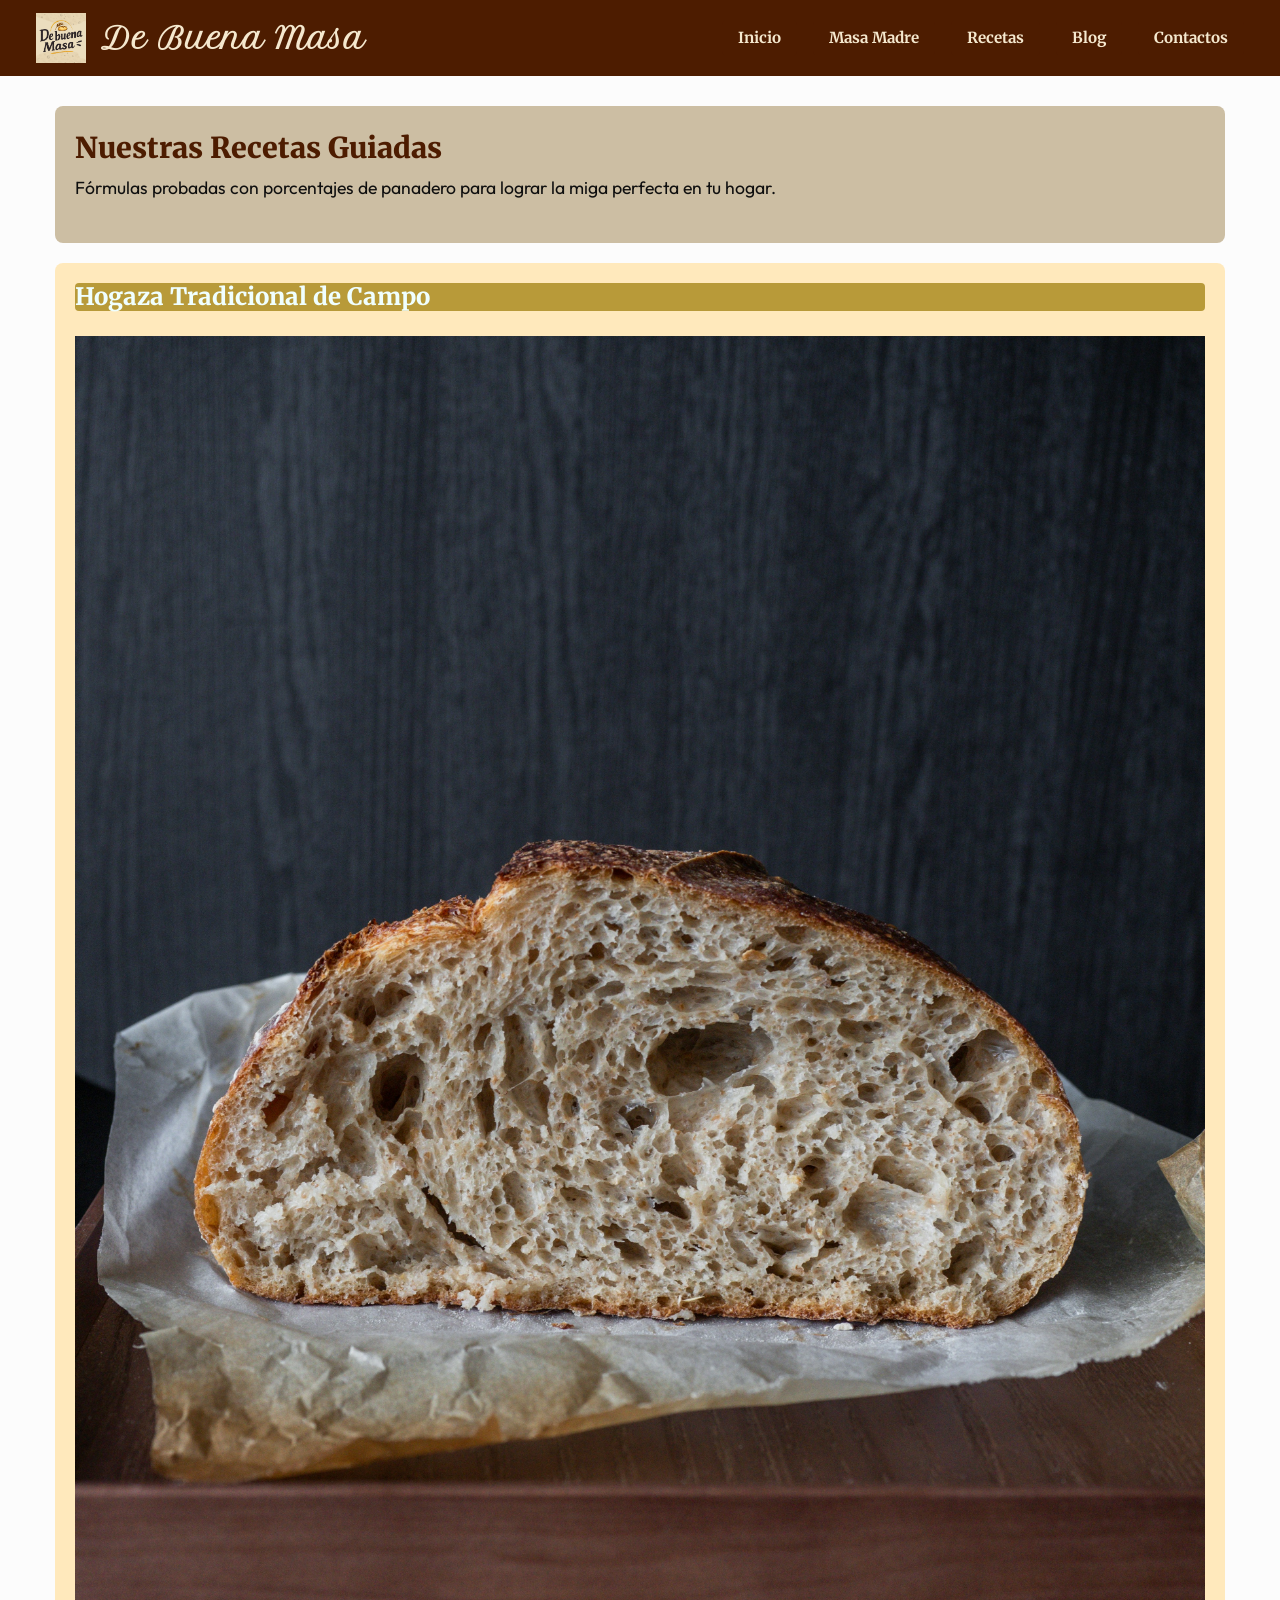
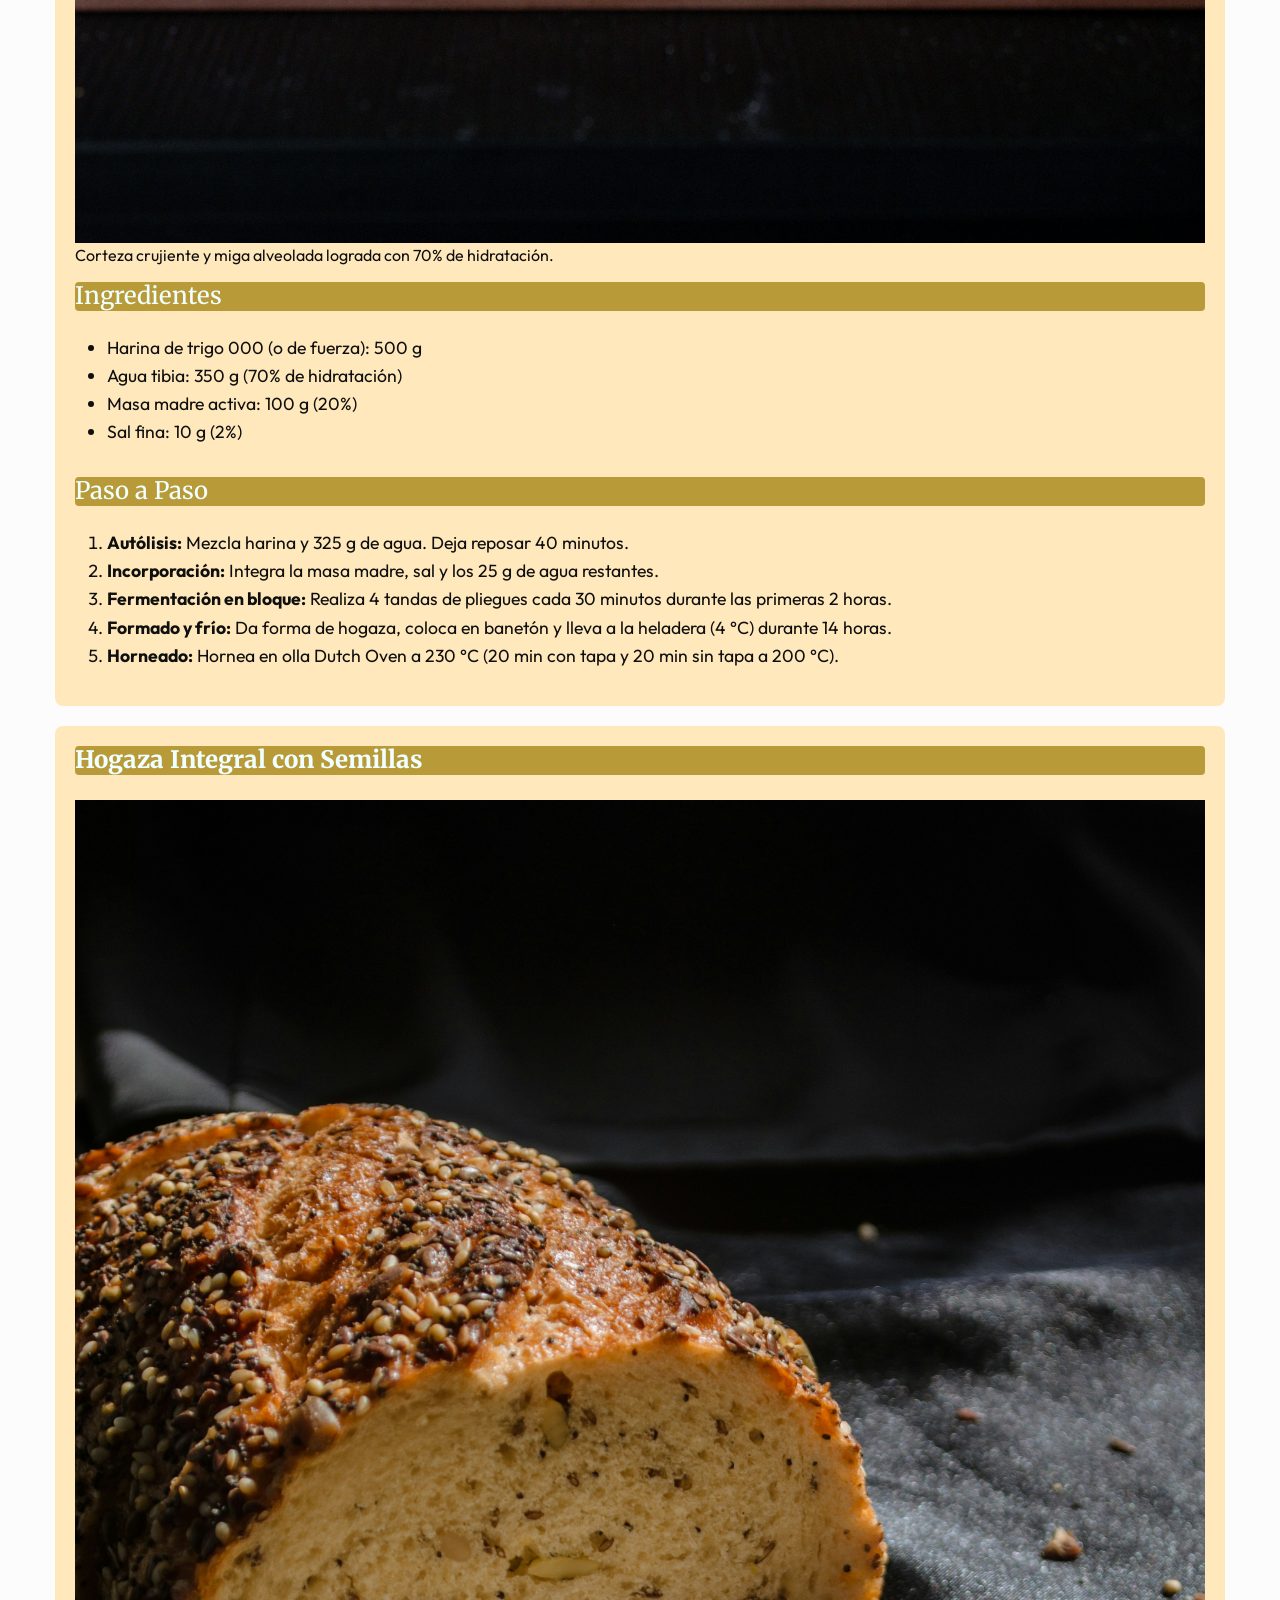
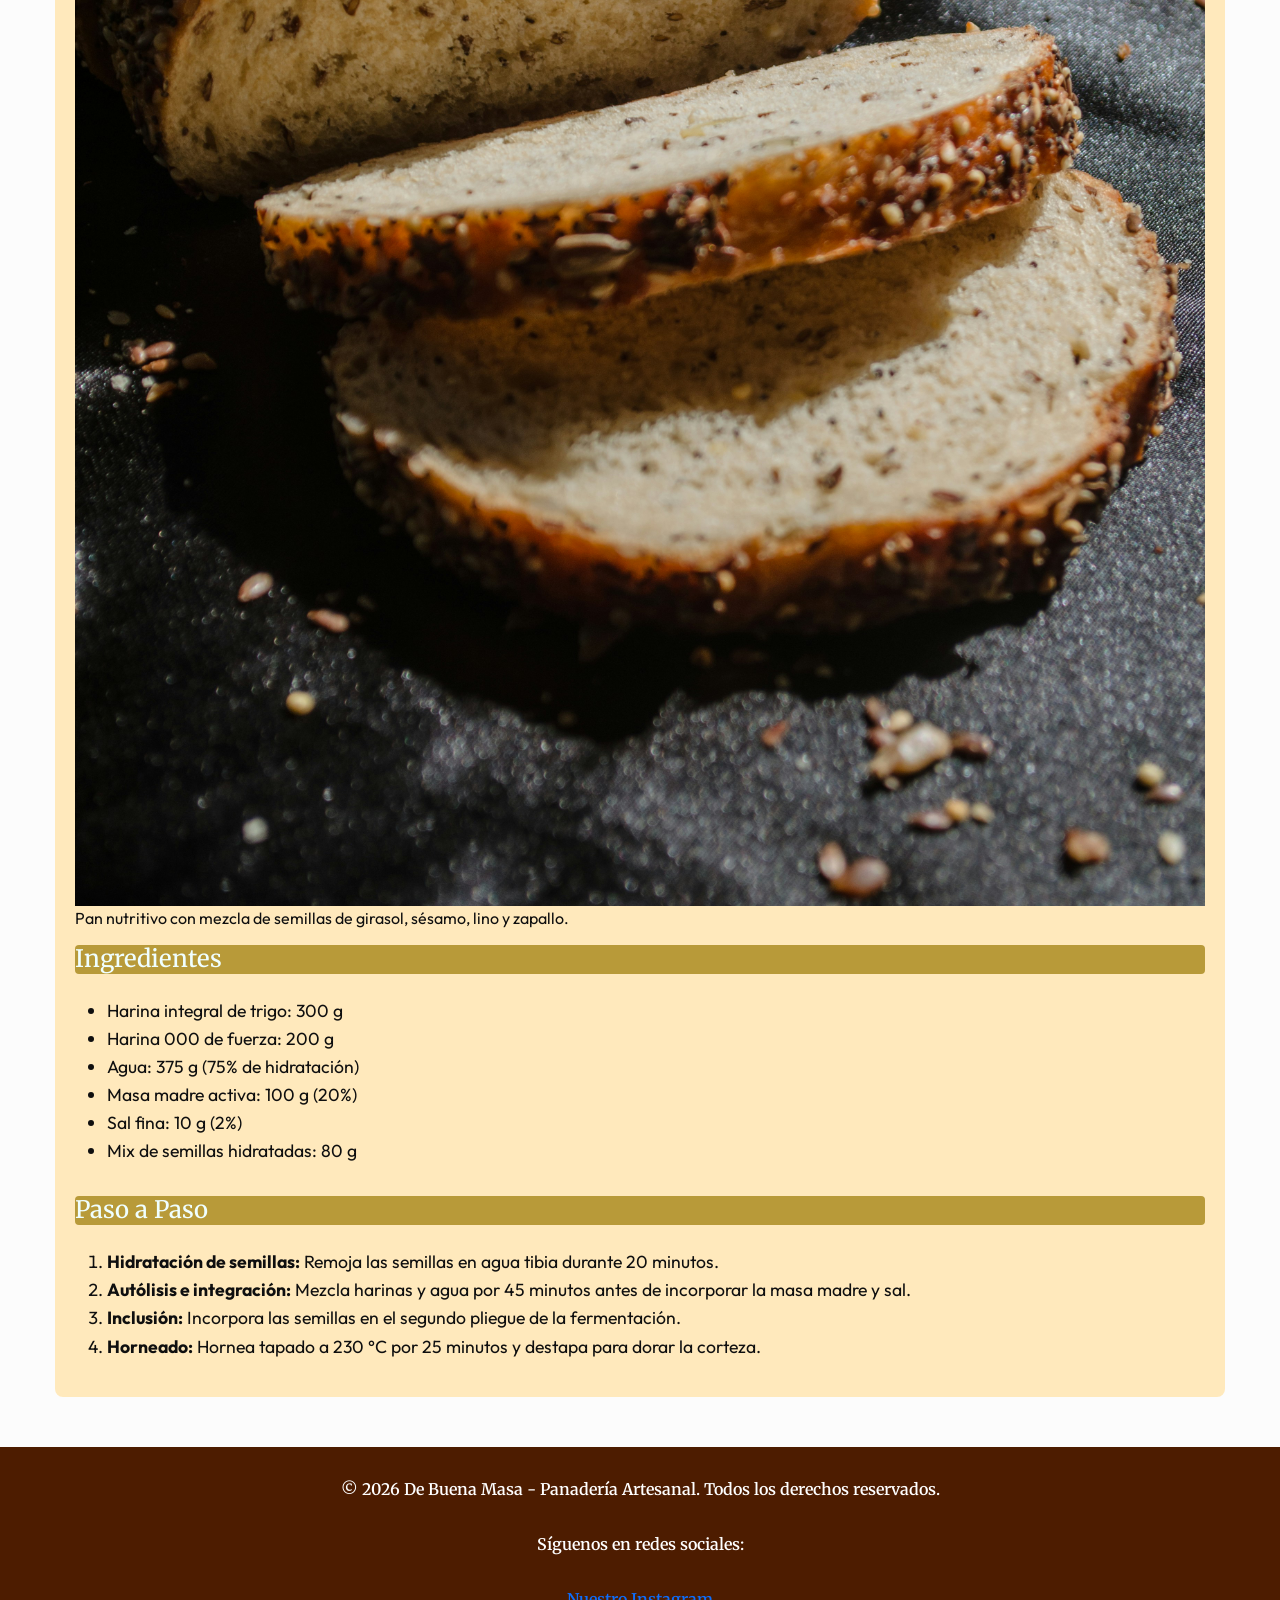
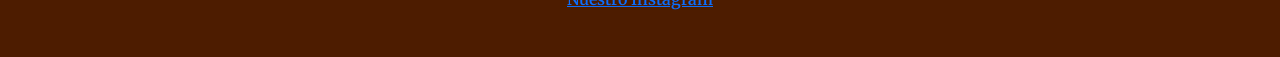
<file: pages/recetas.html>
<!DOCTYPE html>
<html lang="es">
<head>
    <meta charset="UTF-8">
    <meta name="viewport" content="width=device-width, initial-scale=1.0">
    <!-- SEO Local -->
    <title>De Buena Masa | Recetas de Pan de Campo e Integral</title>
    <meta name="description" content="Paso a paso para preparar hogazas de pan de campo tradicional e integral con semillas usando masa madre. Tiempos, ingredientes y porcentajes de panadero.">
    <meta name="keywords" content="receta pan de campo, hogaza integral semillas, receta masa madre, autolisis, hornear en dutch oven">
    
    <!-- Bootstrap CSS CDN -->
    <link href="https://cdn.jsdelivr.net/npm/bootstrap@5.3.3/dist/css/bootstrap.min.css" rel="stylesheet" integrity="sha384-QWTKZyjpPEjISv5WaRU9OFeRpok6YctnYmDr5pNlyT2bRjXh0JMhjY6hW+ALEwIH" crossorigin="anonymous">
    <!-- AOS CSS -->
    <link href="https://unpkg.com/aos@2.3.1/dist/aos.css" rel="stylesheet">
    <!-- Google Fonts -->
    <link rel="preconnect" href="https://fonts.googleapis.com">
    <link rel="preconnect" href="https://fonts.gstatic.com" crossorigin>
    <link href="https://fonts.googleapis.com/css2?family=Merriweather:wght@700;800;900&family=Outfit:wght@400;600&family=Petit+Formal+Script&display=swap" rel="stylesheet">
    
    <link rel="stylesheet" href="../styles/style.css">
    <link rel="shortcut icon" href="../assets/alimento.png">
</head>
<body class="page-internal">
    <header>
        <nav class="navbar navbar-expand-lg py-2">
            <div class="container-fluid">
                <a class="navbar-brand header-brand text-decoration-none" href="../index.html">
                    <img src="../assets/debuenamasalogo.PNG" alt="Logo De Buena Masa panadería artesanal">
                    <h1>De Buena Masa</h1>
                </a>
                
                <button class="navbar-toggler" type="button" data-bs-toggle="collapse" data-bs-target="#navbarNav" aria-controls="navbarNav" aria-expanded="false" aria-label="Abrir navegación">
                    <span class="navbar-toggler-icon"></span>
                </button>
                
                <div class="collapse navbar-collapse justify-content-end" id="navbarNav">
                    <ul class="navbar-nav gap-3">
                        <li class="nav-item"><a class="nav-link" href="../index.html">Inicio</a></li>
                        <li class="nav-item"><a class="nav-link" href="./masamadre.html">Masa Madre</a></li>
                        <li class="nav-item"><a class="nav-link" href="./recetas.html">Recetas</a></li>
                        <li class="nav-item"><a class="nav-link" href="./blog.html">Blog</a></li>
                        <li class="nav-item"><a class="nav-link" href="./contactos.html">Contactos</a></li>
                    </ul>
                </div>
            </div>
        </nav>
    </header>

    <main>
        <section data-aos="fade-up">
            <div class="presentacion-de-pagina">
                <h2 class="primer-frase">Nuestras Recetas Guiadas</h2>
                <p>Fórmulas probadas con porcentajes de panadero para lograr la miga perfecta en tu hogar.</p>
            </div>

            <article class="receta" data-aos="fade-right">
                <h3 class="nombre-receta">Hogaza Tradicional de Campo</h3>
                <figure>
                    <img src="../assets/hogaza.jpg" alt="Hogaza de pan de campo artesanal cortada por la mitad mostrando la miga">
                    <figcaption>Corteza crujiente y miga alveolada lograda con 70% de hidratación.</figcaption>
                </figure>
                <h4>Ingredientes</h4>
                <ul>
                    <li>Harina de trigo 000 (o de fuerza): 500 g</li>
                    <li>Agua tibia: 350 g (70% de hidratación)</li>
                    <li>Masa madre activa: 100 g (20%)</li>
                    <li>Sal fina: 10 g (2%)</li>
                </ul>
                <h4>Paso a Paso</h4>
                <ol>
                    <li><strong>Autólisis:</strong> Mezcla harina y 325 g de agua. Deja reposar 40 minutos.</li>
                    <li><strong>Incorporación:</strong> Integra la masa madre, sal y los 25 g de agua restantes.</li>
                    <li><strong>Fermentación en bloque:</strong> Realiza 4 tandas de pliegues cada 30 minutos durante las primeras 2 horas.</li>
                    <li><strong>Formado y frío:</strong> Da forma de hogaza, coloca en banetón y lleva a la heladera (4 °C) durante 14 horas.</li>
                    <li><strong>Horneado:</strong> Hornea en olla Dutch Oven a 230 °C (20 min con tapa y 20 min sin tapa a 200 °C).</li>
                </ol>
            </article>

            <article class="receta" data-aos="fade-left">
                <h3 class="nombre-receta">Hogaza Integral con Semillas</h3>
                <figure>
                    <img src="../assets/hogaza_integral.jpg" alt="Rebanadas de hogaza integral repletas de semillas tostadas">
                    <figcaption>Pan nutritivo con mezcla de semillas de girasol, sésamo, lino y zapallo.</figcaption>
                </figure> 
                <h4>Ingredientes</h4>
                <ul>
                    <li>Harina integral de trigo: 300 g</li>
                    <li>Harina 000 de fuerza: 200 g</li>
                    <li>Agua: 375 g (75% de hidratación)</li>
                    <li>Masa madre activa: 100 g (20%)</li>
                    <li>Sal fina: 10 g (2%)</li>
                    <li>Mix de semillas hidratadas: 80 g</li>
                </ul>
                <h4>Paso a Paso</h4>
                <ol>
                    <li><strong>Hidratación de semillas:</strong> Remoja las semillas en agua tibia durante 20 minutos.</li>
                    <li><strong>Autólisis e integración:</strong> Mezcla harinas y agua por 45 minutos antes de incorporar la masa madre y sal.</li>
                    <li><strong>Inclusión:</strong> Incorpora las semillas en el segundo pliegue de la fermentación.</li>
                    <li><strong>Horneado:</strong> Hornea tapado a 230 °C por 25 minutos y destapa para dorar la corteza.</li>
                </ol>
            </article>
        </section>
    </main>

    <footer>
        <p>© 2026 De Buena Masa - Panadería Artesanal. Todos los derechos reservados.</p>
        <p>Síguenos en redes sociales:</p>
        <ul>
            <li><a href="https://www.instagram.com/?hl=en" target="_blank" rel="noopener">Nuestro Instagram</a></li>
        </ul>
    </footer>

    <!-- Bootstrap JS CDN -->
    <script src="https://cdn.jsdelivr.net/npm/bootstrap@5.3.3/dist/js/bootstrap.bundle.min.js" integrity="sha384-YvpcrYf0tY3lHB60NNkmXc5s9fDVZLESaAA55NDzOxhy9GkcIdslK1eN7N6jIeHz" crossorigin="anonymous"></script>
    <script src="https://unpkg.com/aos@2.3.1/dist/aos.js"></script>
    <script>
        AOS.init({ duration: 800, once: true });
    </script>
</body>
</html>
</file>
<file: styles/style.css>
/* ==========================================================
   DE BUENA MASA - ESTILOS FINALES RESPONSIVOS Y FLUIDOS
   ========================================================== */

* { 
  box-sizing: border-box; 
  margin: 0; 
  padding: 0; 
}

html, body {
  width: 100%;
  max-width: 100%;
  overflow-x: hidden;
}

body { 
  background-color: #fcfcfc; 
  font-family: "Outfit", sans-serif; 
  color: #0f0f0f; 
}

/* Imágenes 100% adaptables al contenedor */
img, picture, video, canvas, svg {
  max-width: 100%;
  height: auto;
  display: block;
  object-fit: cover;
}

figure {
  width: 100%;
  margin: 0;
}

a, button, article, .receta { 
  transition: all 0.3s ease-in-out; 
}

.navbar { 
  background-color: #4D1C00 !important; 
  padding: 0.8rem 1.5rem; 
  width: 100%;
}

.navbar .header-brand { 
  display: flex; 
  flex-direction: row; 
  justify-content: flex-start; 
  align-items: center; 
  gap: 15px; 
}

.navbar .header-brand img { 
  max-height: 50px; 
  width: auto; 
}

.navbar .header-brand h1 { 
  color: #F5E8CE; 
  font-size: 1.8rem; 
  font-family: "Petit Formal Script", cursive; 
  font-weight: 700; 
  margin: 0; 
}

.navbar .nav-link { 
  font-family: "Merriweather", serif; 
  color: #F5E8CE !important; 
  font-weight: 700; 
  font-size: 0.95rem; 
  background-color: #4D1C00; 
  padding: 8px 16px !important; 
  border-radius: 6px; 
  text-decoration: none; 
  display: inline-block; 
  text-align: center; 
}

.navbar .nav-link:hover { 
  background-color: #b89a39; 
  color: #ffffff !important; 
  transform: translateY(-2px); 
}

article h4, .receta .nombre-receta { 
  background-color: #b89a39; 
  color: azure; 
  font-family: "Merriweather", serif; 
  border-radius: 4px; 
}

article, .receta { 
  background-color: #ffe9bc; 
  color: #0f0f0f; 
  padding: 20px; 
  border-radius: 8px; 
  display: flex; 
  flex-direction: column; 
  gap: 15px; 
  width: 100%;
}

form { 
  font-family: "Merriweather", serif; 
  font-weight: 700; 
  display: flex; 
  flex-direction: column; 
  gap: 15px; 
  padding: 20px; 
  background-color: #ffe9bc; 
  border-radius: 8px; 
  width: 100%;
}

form input[type="text"], form input[type="email"], form textarea { 
  width: 100%; 
  padding: 10px 14px; 
  border: 1px solid #ccc; 
  border-radius: 6px; 
  font-family: "Outfit", sans-serif; 
  font-size: 1rem; 
}

header { 
  width: 100%; 
}

footer { 
  background-color: #4D1C00; 
  font-family: "Merriweather", serif; 
  color: white; 
  font-weight: 600; 
  padding: 30px 20px; 
  display: flex; 
  flex-direction: column; 
  justify-content: center; 
  align-items: center; 
  gap: 15px; 
  text-align: center; 
  width: 100%;
}

footer ul { 
  list-style: none; 
  display: flex; 
  gap: 15px; 
  padding-left: 0; 
}

main { 
  background-color: #fcfcfc; 
  padding: 30px 15px; 
  display: flex; 
  flex-direction: column; 
  gap: 30px; 
  width: 100%;
  max-width: 1200px; 
  margin: 0 auto; 
}

main h3 { 
  font-family: "Merriweather", serif; 
  font-weight: 800; 
  font-size: 1.5rem; 
  margin-bottom: 10px; 
}

main p, main ul, main ol { 
  font-family: "Outfit", sans-serif; 
  font-size: 1.1rem; 
  line-height: 1.6; 
}

section { 
  display: flex; 
  flex-direction: column; 
  gap: 20px; 
  margin-bottom: 20px; 
  width: 100%;
}

.primer-frase { 
  font-family: "Merriweather", serif; 
  font-weight: 900; 
  font-size: 1.8rem; 
  color: #4D1C00; 
}

.presentacion-de-pagina { 
  background: #ccbea3; 
  padding: 25px 20px; 
  border-radius: 8px; 
  width: 100%;
}

@media (min-width: 1024px) {
  body:not(.page-internal) main { 
    display: grid; 
    grid-template-columns: 2fr 1fr; 
    grid-template-areas: "hero hero" "razones aprende" "galeria galeria"; 
    gap: 30px; 
  }
  body:not(.page-internal) main .presentacion-de-pagina { grid-area: hero; }
  body:not(.page-internal) main > section:nth-of-type(2) { grid-area: razones; margin-bottom: 0; }
  body:not(.page-internal) main #aprendeconnosotros { grid-area: aprende; margin-bottom: 0; }
  body:not(.page-internal) main .galeria-section { grid-area: galeria; }
  body.page-internal main { display: flex; flex-direction: column; gap: 30px; }
}
</file>
